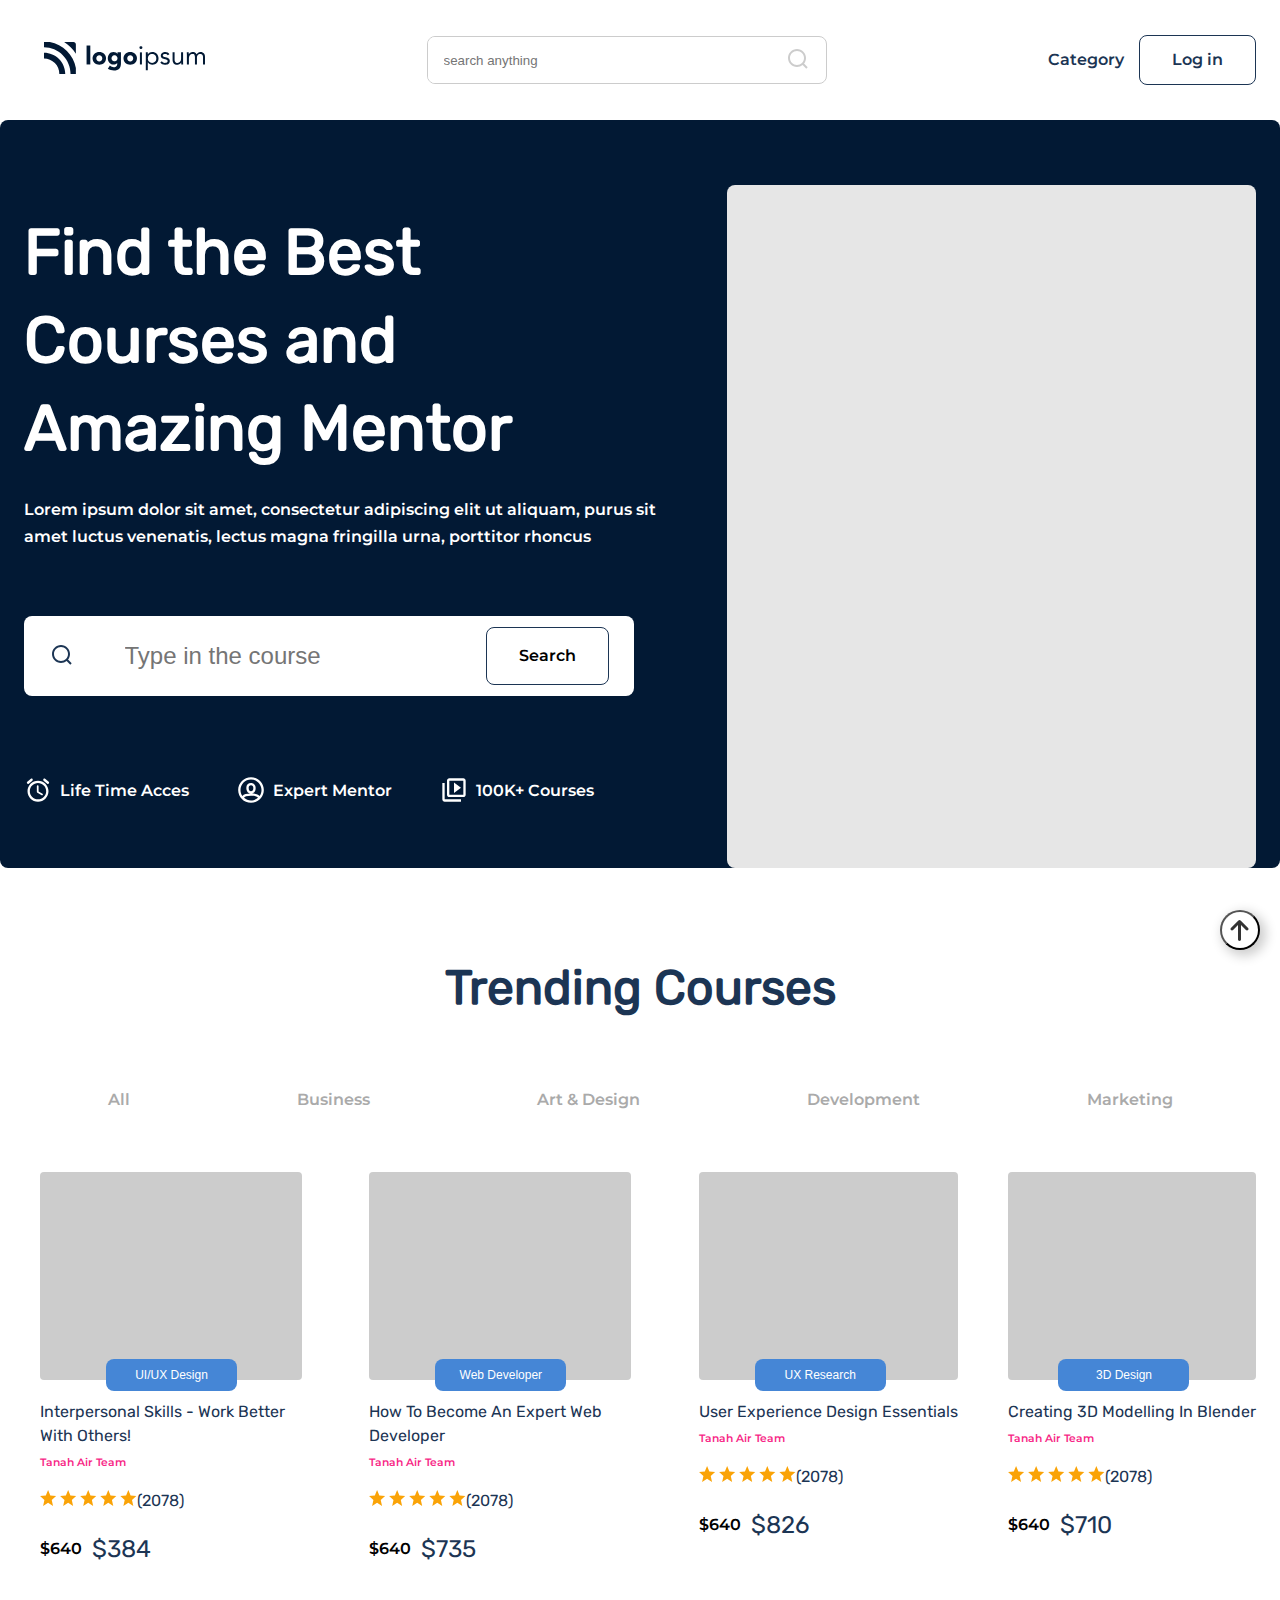
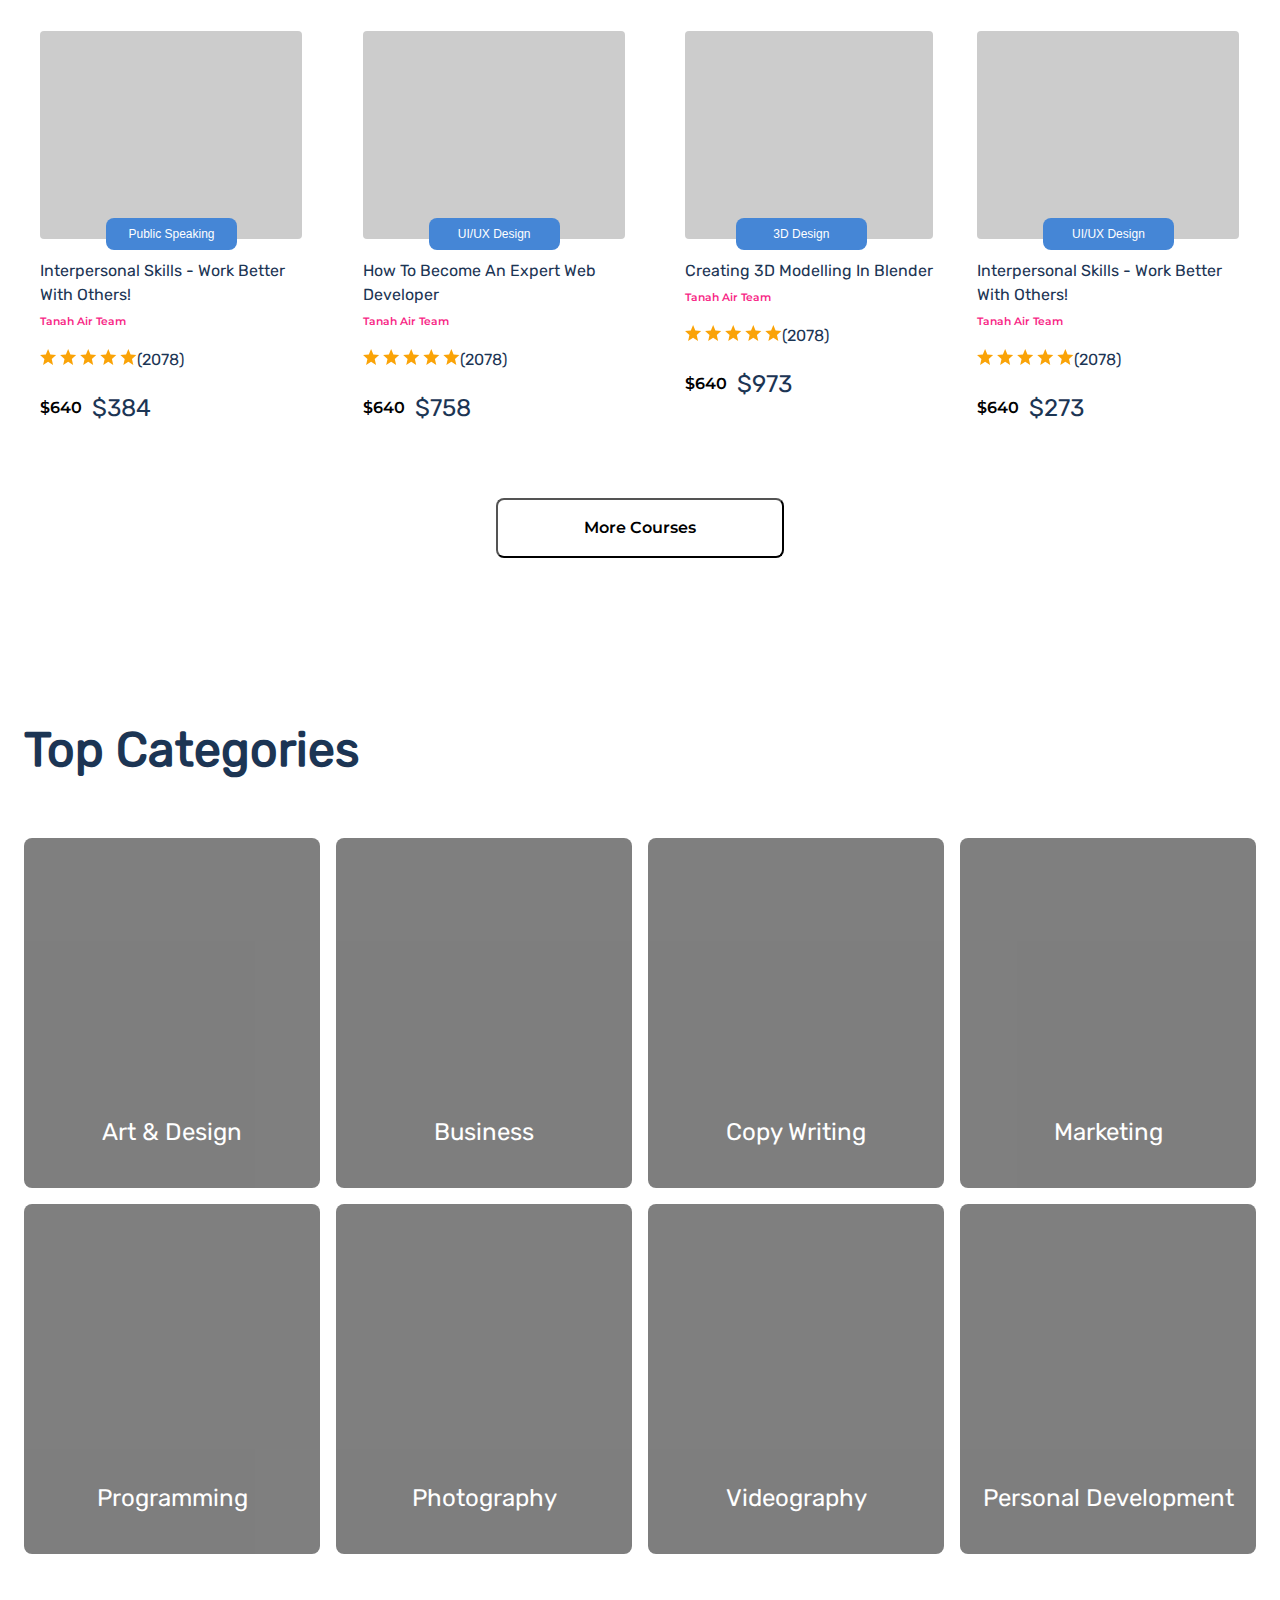
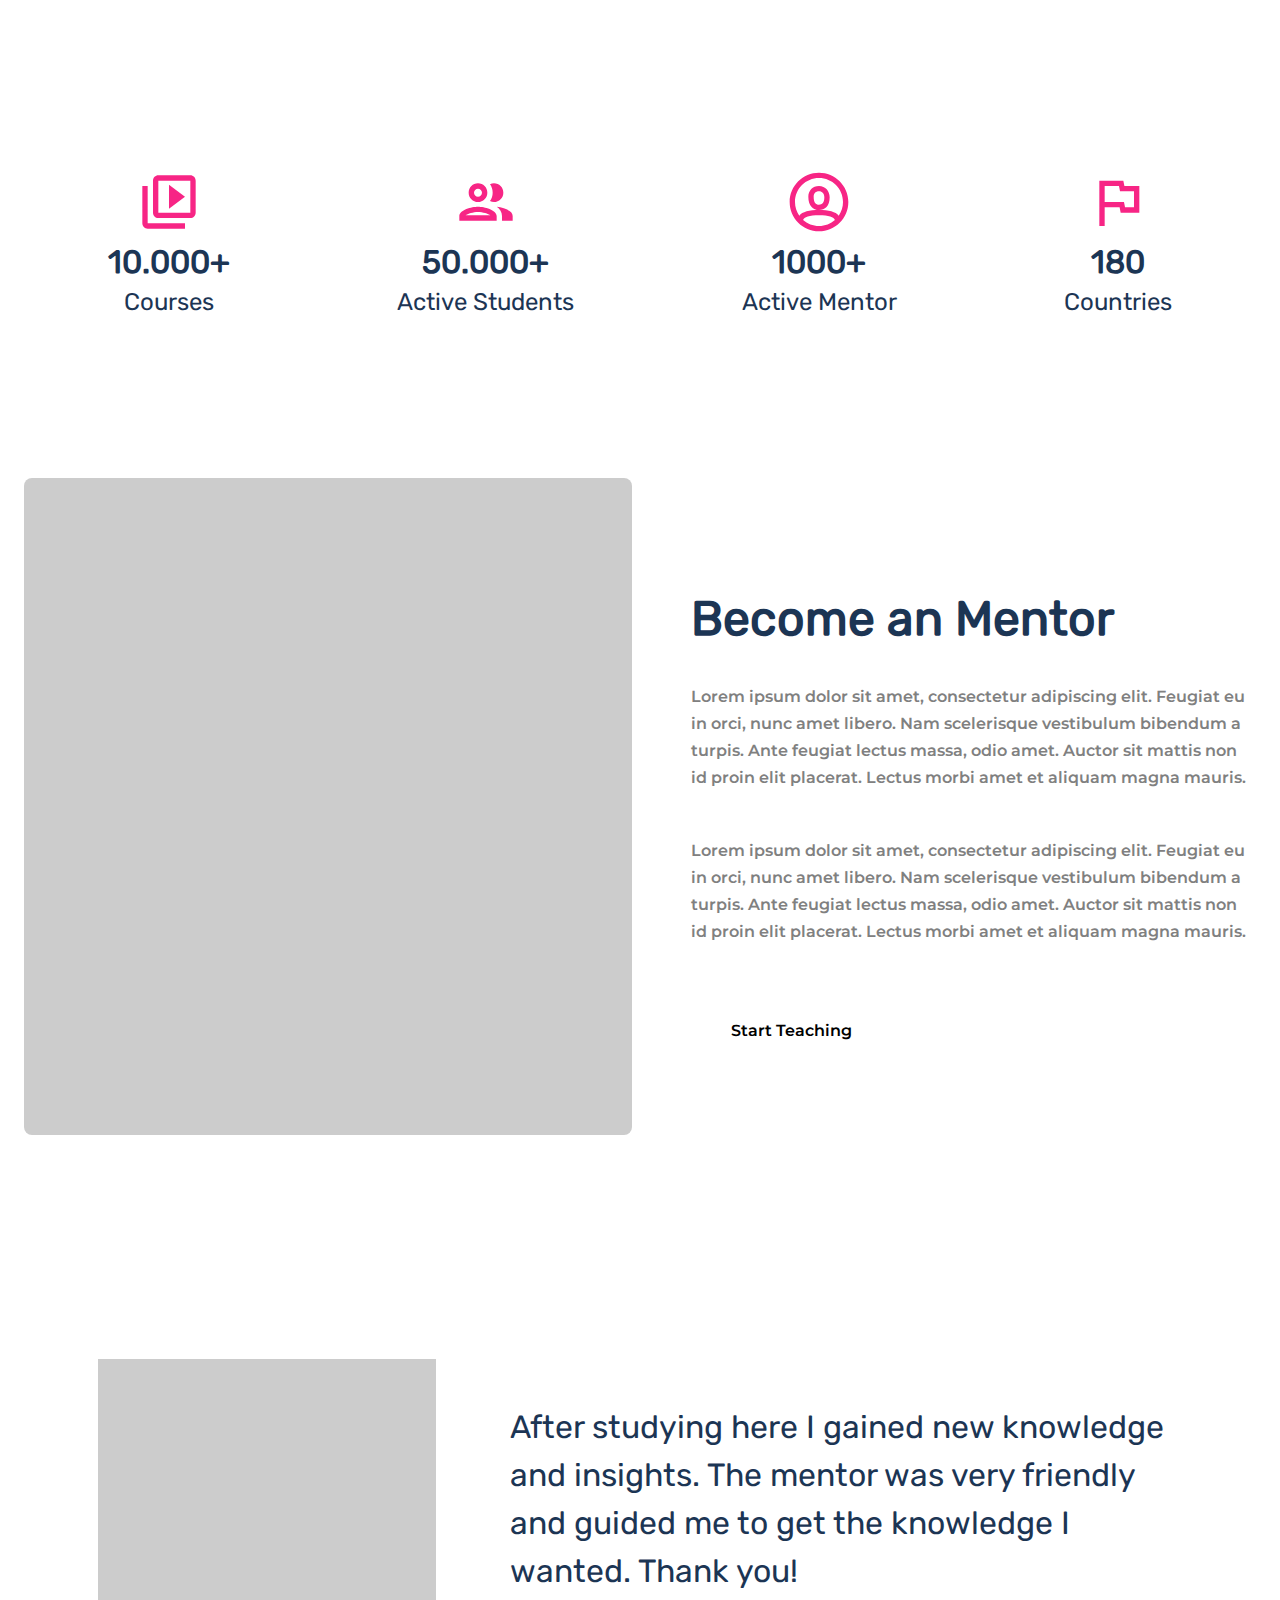
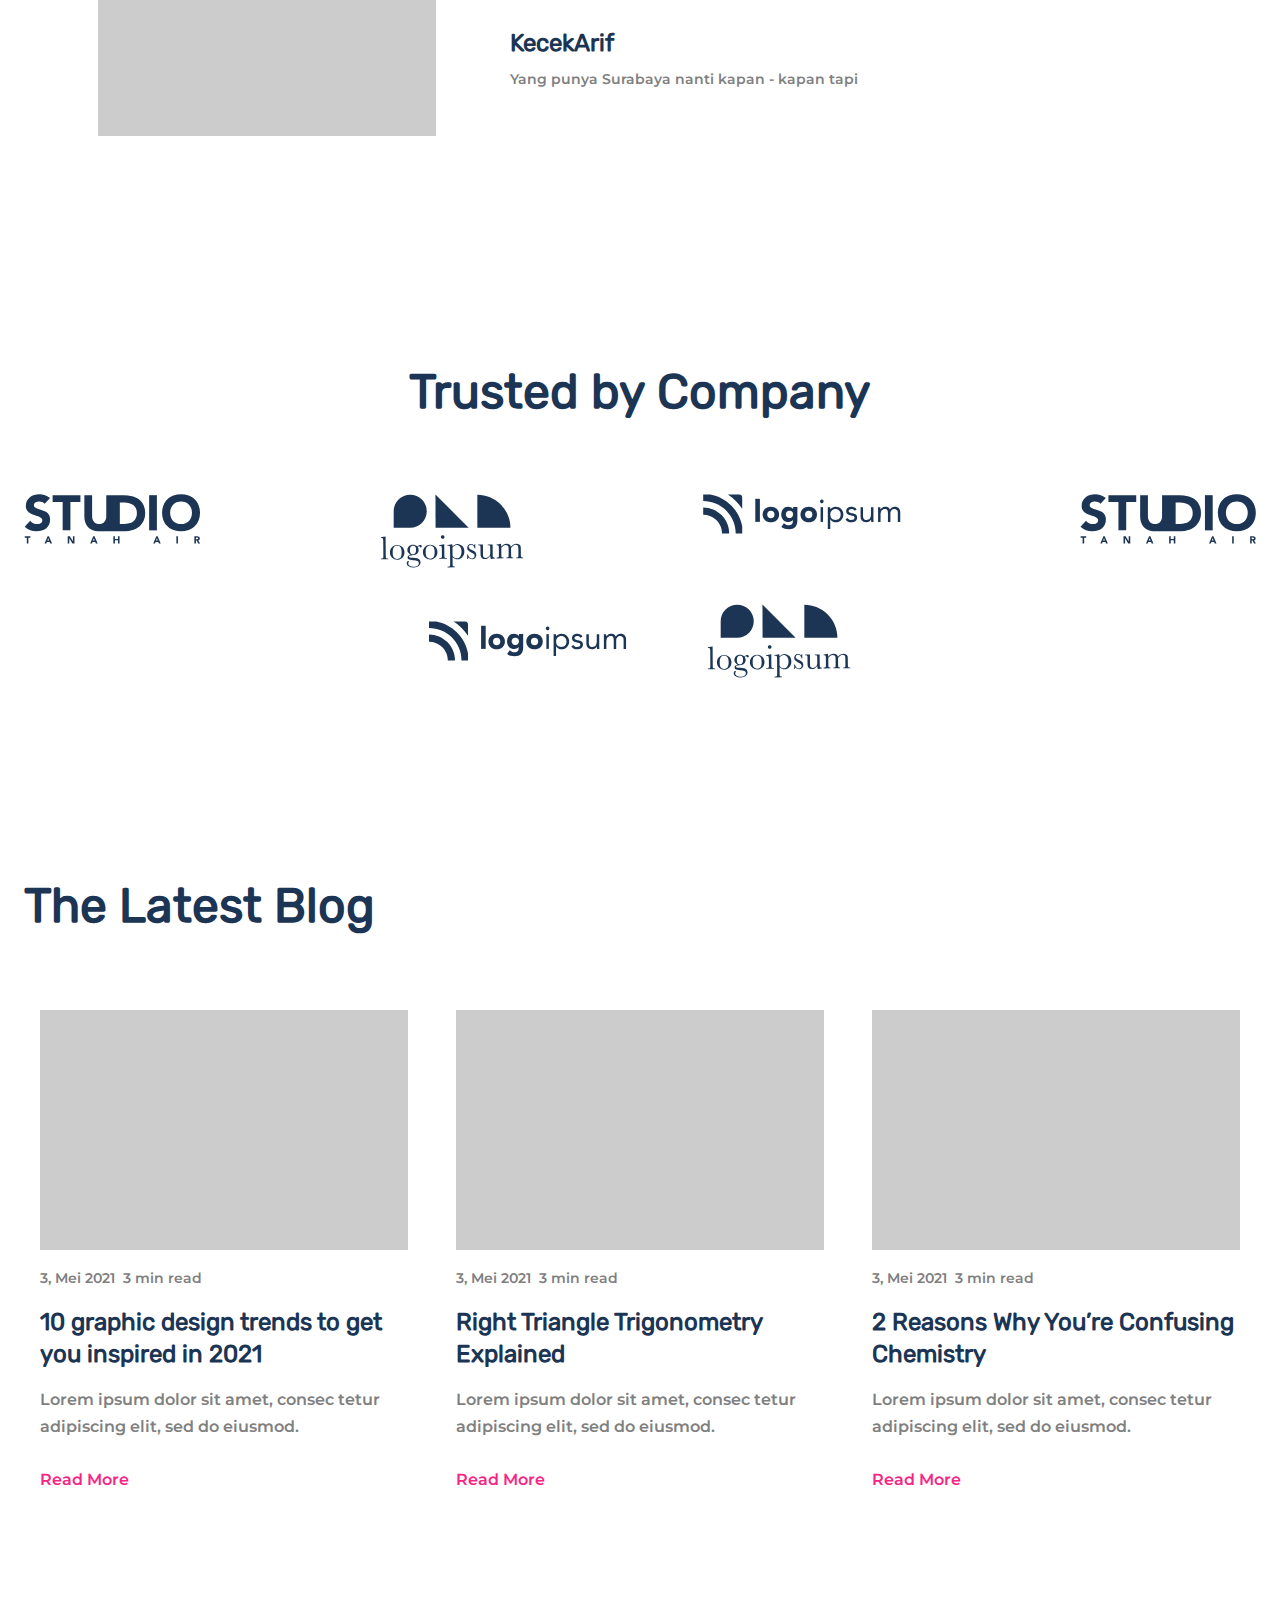
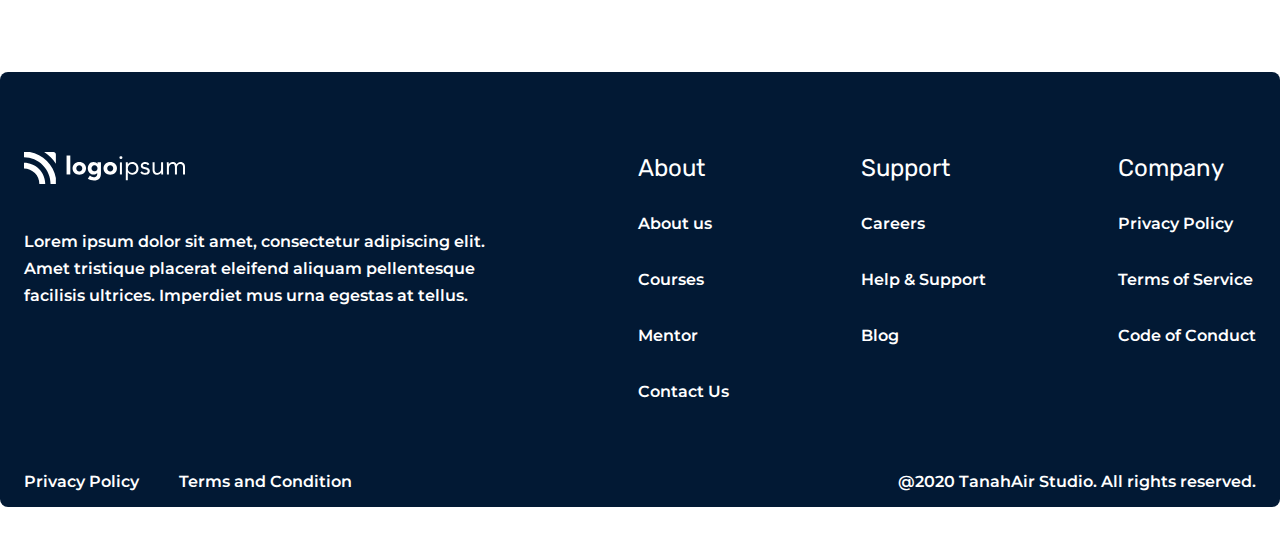
<file: Exam-master/index.html>
<!DOCTYPE html>
<html lang="en">
  <head>
    <meta charset="UTF-8" />
    <meta name="viewport" content="width=device-width, initial-scale=1.0" />
    <title>Exam</title>
    <link rel="stylesheet" href="./scss/style.css" />
    <link
      rel="stylesheet"
      href="https://cdnjs.cloudflare.com/ajax/libs/font-awesome/6.5.1/css/all.min.css"
    />
  </head>
  <body>
    <header>
      <div class="container">
        <nav class="nav">
          <div class="logo">
            <img src="./images/Logo1.svg" alt="logo" />
          </div>
          <form class="search_bar">
            <input type="text" placeholder="search anything" name="q" />
            <button type="submit">
              <img src="./images/Search.svg" alt="logo" />
            </button>
          </form>

          <div class="nav_items">
            <button class="remove">X</button>
            <div class="dropdown">
              <button class="dropbtn">Category</button>
              <div class="dropdown-content">
                <a href="./pages/courses.html">Courses</a>
                <a href="./pages/detail.html">Detail</a>
                <a href="./pages/blog.html">Blog</a>
                <a href="./pages/account.html">Account</a>
              </div>
              <div class="dropdown-content2">
                <a href="./pages/courses.html">Courses</a>
                <a href="./pages/detail.html">Detail</a>
                <a href="./pages/blog.html">Blog</a>
                <a href="./pages/account.html">Account</a>
              </div>
              <div class="for_btn">
                <button class="login">Log in</button>
                <!-- <button class="sign_up">Sign Up</button> -->
              </div>
            </div>
          </div>
          <button id="hamburger">
            <i class="fa-solid fa-bars"></i>
          </button>
        </nav>
      </div>
    </header>
    <main>
      <section class="hero">
        <div class="container">
          <div class="hero_content">
            <div class="hero_text">
              <h1>Find the Best Courses and Amazing Mentor</h1>
              <p>
                Lorem ipsum dolor sit amet, consectetur adipiscing elit ut
                aliquam, purus sit amet luctus venenatis, lectus magna fringilla
                urna, porttitor rhoncus
              </p>
              <form>
                <button type="submit_2">
                  <img src="./images/search_2.svg" alt="logo" />
                </button>
                <input type="text" placeholder="Type in the course " name="q" />
                <button class="search2">Search</button>
              </form>
              <div class="small_logos">
                <p>
                  <img src="./images/alarm.svg" alt="alarm" />Life Time Acces
                </p>
                <p><img src="./images/user.svg" alt="alarm" />Expert Mentor</p>
                <p>
                  <img src="./images/library.svg" alt="alarm" />100K+ Courses
                </p>
              </div>
            </div>
            <div class="hero_image"></div>
          </div>
        </div>
      </section>
      <section class="trending">
        <div class="container">
          <div class="trending_content">
            <p>Trending Courses</p>
            <div class="btn_trending">
              <button>All</button>
              <button>Business</button>
              <button>Art & Design</button>
              <button>Development</button>
              <button>Marketing</button>
            </div>
            <div class="trend_box">
              <div class="trend_cards">
                <div class="place_for-img">
                  <button>UI/UX Design</button>
                </div>

                <h3>Interpersonal skills - work better with others!</h3>
                <h6>Tanah Air Team</h6>
                <h3><img src="./images/Rating.svg" alt="stars" />(2078)</h3>
                <span>
                  <h4>$640</h4>
                  <h4 class="discont">$384</h4>
                </span>
              </div>
              <div class="trend_cards">
                <div class="place_for-img">
                  <button>Web Developer</button>
                </div>

                <h3>How to become an Expert Web Developer</h3>
                <h6>Tanah Air Team</h6>
                <h3><img src="./images/Rating.svg" alt="stars" />(2078)</h3>
                <span>
                  <h4>$640</h4>
                  <h4 class="discont">$735</h4>
                </span>
              </div>
              <div class="trend_cards">
                <div class="place_for-img">
                  <button>UX Research</button>
                </div>

                <h3>User Experience Design Essentials</h3>
                <h6>Tanah Air Team</h6>
                <h3><img src="./images/Rating.svg" alt="stars" />(2078)</h3>
                <span>
                  <h4>$640</h4>
                  <h4 class="discont">$826</h4>
                </span>
              </div>
              <div class="trend_cards">
                <div class="place_for-img">
                  <button>3D Design</button>
                </div>

                <h3>Creating 3D Modelling in Blender</h3>
                <h6>Tanah Air Team</h6>
                <h3><img src="./images/Rating.svg" alt="stars" />(2078)</h3>
                <span>
                  <h4>$640</h4>
                  <h4 class="discont">$710</h4>
                </span>
              </div>
            </div>
            <div class="trend_box">
              <div class="trend_cards">
                <div class="place_for-img">
                  <button>Public Speaking</button>
                </div>

                <h3>Interpersonal skills - work better with others!</h3>
                <h6>Tanah Air Team</h6>
                <h3><img src="./images/Rating.svg" alt="stars" />(2078)</h3>
                <span>
                  <h4>$640</h4>
                  <h4 class="discont">$384</h4>
                </span>
              </div>
              <div class="trend_cards">
                <div class="place_for-img">
                  <button>UI/UX Design</button>
                </div>

                <h3>How to become an Expert Web Developer</h3>
                <h6>Tanah Air Team</h6>
                <h3><img src="./images/Rating.svg" alt="stars" />(2078)</h3>
                <span>
                  <h4>$640</h4>
                  <h4 class="discont">$758</h4>
                </span>
              </div>
              <div class="trend_cards">
                <div class="place_for-img">
                  <button>3D Design</button>
                </div>

                <h3>Creating 3D Modelling in Blender</h3>
                <h6>Tanah Air Team</h6>
                <h3><img src="./images/Rating.svg" alt="stars" />(2078)</h3>
                <span>
                  <h4>$640</h4>
                  <h4 class="discont">$973</h4>
                </span>
              </div>
              <div class="trend_cards">
                <div class="place_for-img">
                  <button>UI/UX Design</button>
                </div>

                <h3>Interpersonal skills - work better with others!</h3>
                <h6>Tanah Air Team</h6>
                <h3><img src="./images/Rating.svg" alt="stars" />(2078)</h3>
                <span>
                  <h4>$640</h4>
                  <h4 class="discont">$273</h4>
                </span>
              </div>
            </div>
            <div class="more">
              <button>More Courses</button>
            </div>
          </div>
        </div>
      </section>
      <section class="categories">
        <div class="container">
          <h1>Top Categories</h1>
          <div class="categories_con">
            <div class="box_category">
              <h1>Art & Design</h1>
            </div>
            <div class="box_category">
              <h1>Business</h1>
            </div>
            <div class="box_category">
              <h1>Copy Writing</h1>
            </div>
            <div class="box_category">
              <h1>Marketing</h1>
            </div>
          </div>
          <div class="categories_con">
            <div class="box_category">
              <h1>Programming</h1>
            </div>
            <div class="box_category">
              <h1>Photography</h1>
            </div>
            <div class="box_category">
              <h1>Videography</h1>
            </div>
            <div class="box_category">
              <h1>Personal Development</h1>
            </div>
          </div>
          <div class="small_category-card">
            <div class="card_cat">
              <img src="./images/video_library.svg" alt="logo" />
              <h2>10.000+</h2>
              <p>Courses</p>
            </div>
            <div class="card_cat">
              <img src="./images/people.svg" alt="logo" />
              <h2>50.000+</h2>
              <p>Active Students</p>
            </div>
            <div class="card_cat">
              <img src="./images/Container.svg" alt="logo" />
              <h2>1000+</h2>
              <p>Active Mentor</p>
            </div>
            <div class="card_cat">
              <img src="./images/flag.svg" alt="logo" />
              <h2>180</h2>
              <p>Countries</p>
            </div>
          </div>
        </div>
      </section>
      <section class="mentor">
        <div class="container">
          <div class="mentor_content">
            <div class="mentor_image"></div>
            <div class="mentor_text">
              <h1>Become an Mentor</h1>
              <p>
                Lorem ipsum dolor sit amet, consectetur adipiscing elit. Feugiat
                eu in orci, nunc amet libero. Nam scelerisque vestibulum
                bibendum a turpis. Ante feugiat lectus massa, odio amet. Auctor
                sit mattis non id proin elit placerat. Lectus morbi amet et
                aliquam magna mauris.
              </p>
              <p>
                Lorem ipsum dolor sit amet, consectetur adipiscing elit. Feugiat
                eu in orci, nunc amet libero. Nam scelerisque vestibulum
                bibendum a turpis. Ante feugiat lectus massa, odio amet. Auctor
                sit mattis non id proin elit placerat. Lectus morbi amet et
                aliquam magna mauris.
              </p>
              <button class="mentor-btn">Start Teaching</button>
            </div>
          </div>
          <div class="insights">
            <div class="arif_img"></div>
            <div class="arif_text">
              <h2>
                After studying here I gained new knowledge and insights. The
                mentor was very friendly and guided me to get the knowledge I
                wanted. Thank you!
              </h2>
              <h1>KecekArif</h1>
              <h6>Yang punya Surabaya nanti kapan - kapan tapi</h6>
            </div>
          </div>
          <div class="trusted_logos">
            <h1>Trusted by Company</h1>
            <div class="company_logo">
              <p><img src="./images/company1.svg" alt="logo" /></p>
              <p><img src="./images/company2.svg" alt="logo" /></p>
              <p><img src="./images/company3.svg" alt="logo" /></p>
              <p><img src="./images/company4.svg" alt="logo" /></p>
            </div>
            <span>
              <p><img src="./images/company5.svg" alt="logo" /></p>
              <p><img src="./images/company6.svg" alt="logo" /></p
            ></span>
          </div>
        </div>
      </section>

      <section class="blog">
        <div class="container">
          <div class="blog_content">
            <div class="blog_header">
              <h1>The Latest Blog</h1>
            </div>
            <div class="blog_box">
              <div class="blog_card">
                <div class="image_place"></div>
                <span
                  ><p>3, Mei 2021</p>
                  <p>3 min read</p></span
                >
                <h2>10 graphic design trends to get you inspired in 2021</h2>
                <p>
                  Lorem ipsum dolor sit amet, consec tetur adipiscing elit, sed
                  do eiusmod.
                </p>
                <h4>Read More</h4>
              </div>
              <div class="blog_card">
                <div class="image_place"></div>
                <span
                  ><p>3, Mei 2021</p>
                  <p>3 min read</p></span
                >
                <h2>Right Triangle Trigonometry Explained</h2>
                <p>
                  Lorem ipsum dolor sit amet, consec tetur adipiscing elit, sed
                  do eiusmod.
                </p>
                <h4>Read More</h4>
              </div>
              <div class="blog_card">
                <div class="image_place"></div>
                <span
                  ><p>3, Mei 2021</p>
                  <p>3 min read</p></span
                >
                <h2>2 Reasons Why You’re Confusing Chemistry</h2>
                <p>
                  Lorem ipsum dolor sit amet, consec tetur adipiscing elit, sed
                  do eiusmod.
                </p>
                <h4>Read More</h4>
              </div>
            </div>
          </div>
        </div>
      </section>
    </main>
    <footer>
      <div class="container">
        <div class="footer_con">
          <div class="footer_logo">
            <img src="./images/Logo2.svg" alt="logo" />
            <p>
              Lorem ipsum dolor sit amet, consectetur adipiscing elit. Amet
              tristique placerat eleifend aliquam pellentesque facilisis
              ultrices. Imperdiet mus urna egestas at tellus.
            </p>
          </div>
          <div class="footer_text">
            <div class="about">
              <h2>About</h2>
              <h3>About us</h3>
              <h3>Courses</h3>
              <h3>Mentor</h3>
              <h3>Contact Us</h3>
            </div>
            <div class="about">
              <h2>Support</h2>
              <h3>Careers</h3>
              <h3>Help & Support</h3>
              <h3>Blog</h3>
            </div>
            <div class="about">
              <h2>Company</h2>
              <h3>Privacy Policy</h3>
              <h3>Terms of Service</h3>
              <h3>Code of Conduct</h3>
            </div>
          </div>
        </div>
        <div class="privacy">
          <div class="terms">
            <span>
              <p>Privacy Policy</p>
              <p>Terms and Condition</p>
            </span>
          </div>
          <div class="studio">
            <p>@2020 TanahAir Studio. All rights reserved.</p>
          </div>
        </div>
      </div>
      <button id="backtop">
        <i class="fa-solid fa-arrow-up"></i>
      </button>
    </footer>
    <script src="./main.js"></script>
  </body>
</html>
</file>
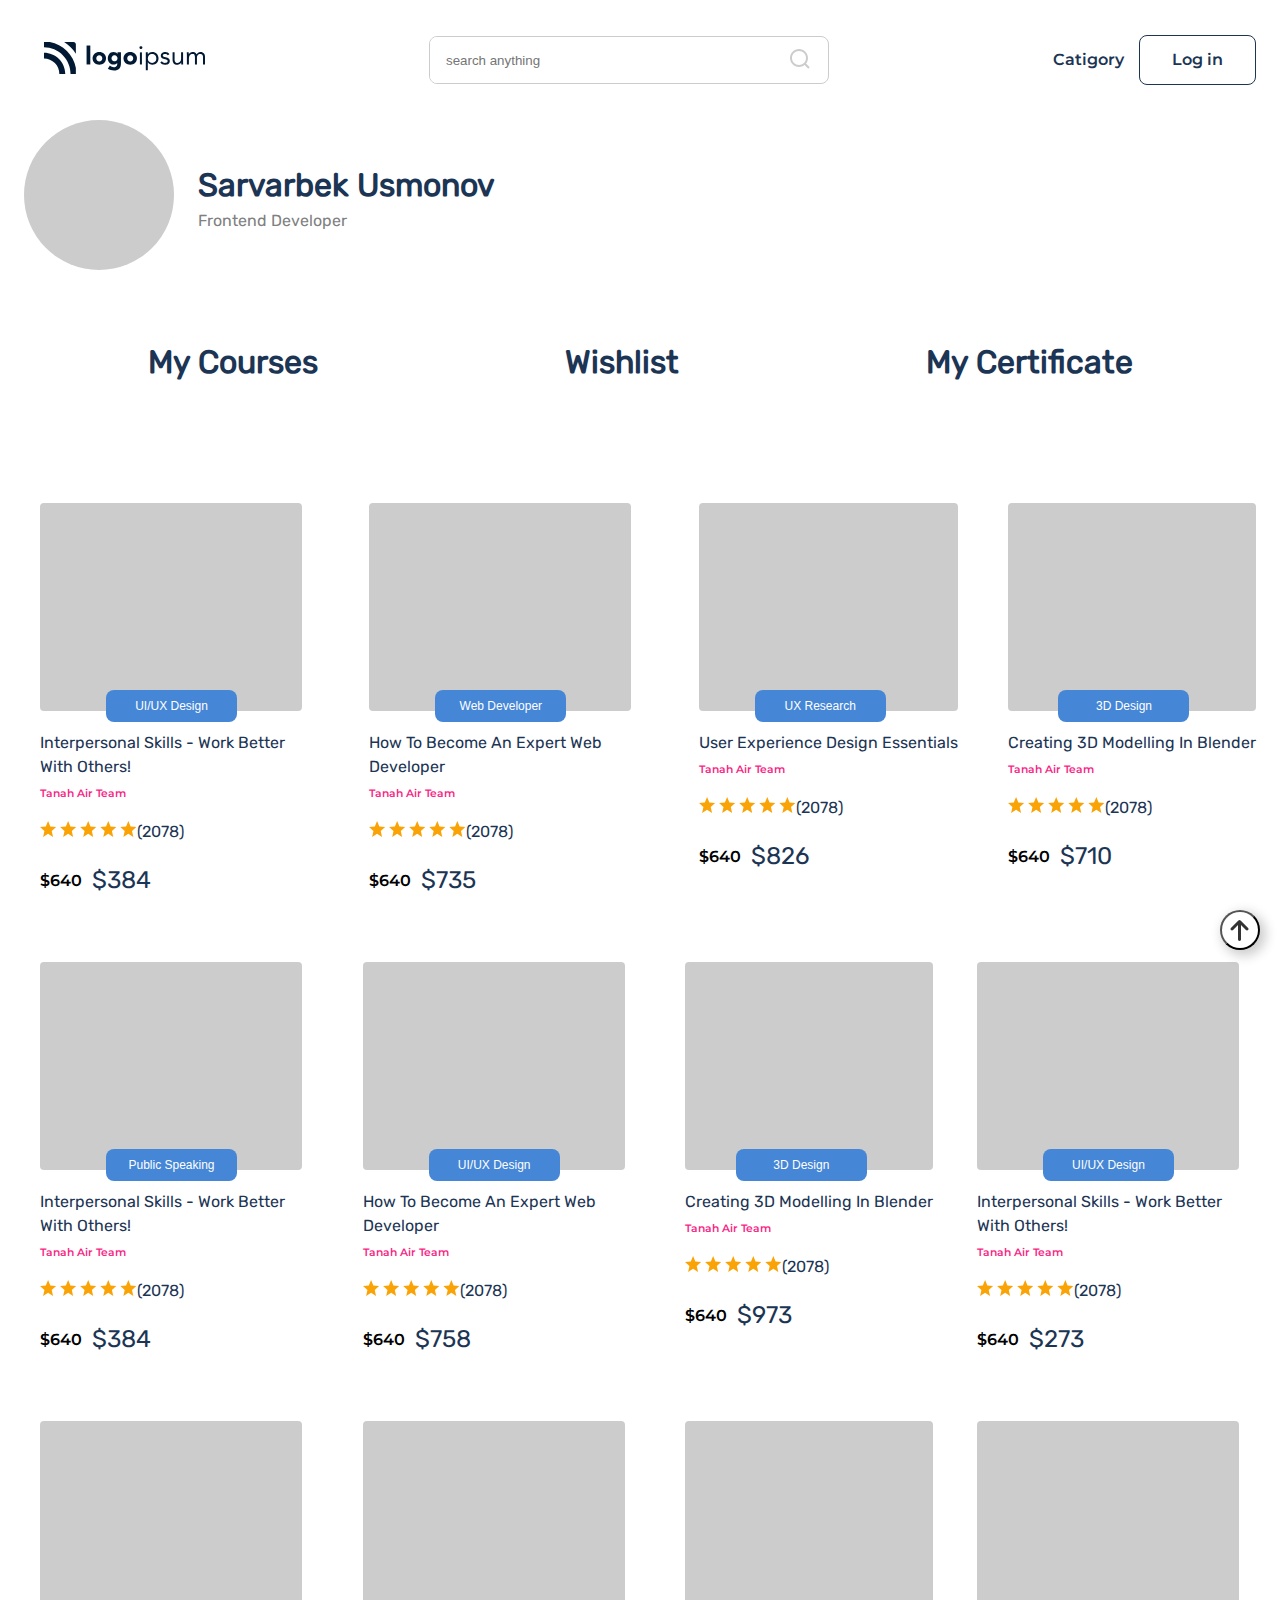
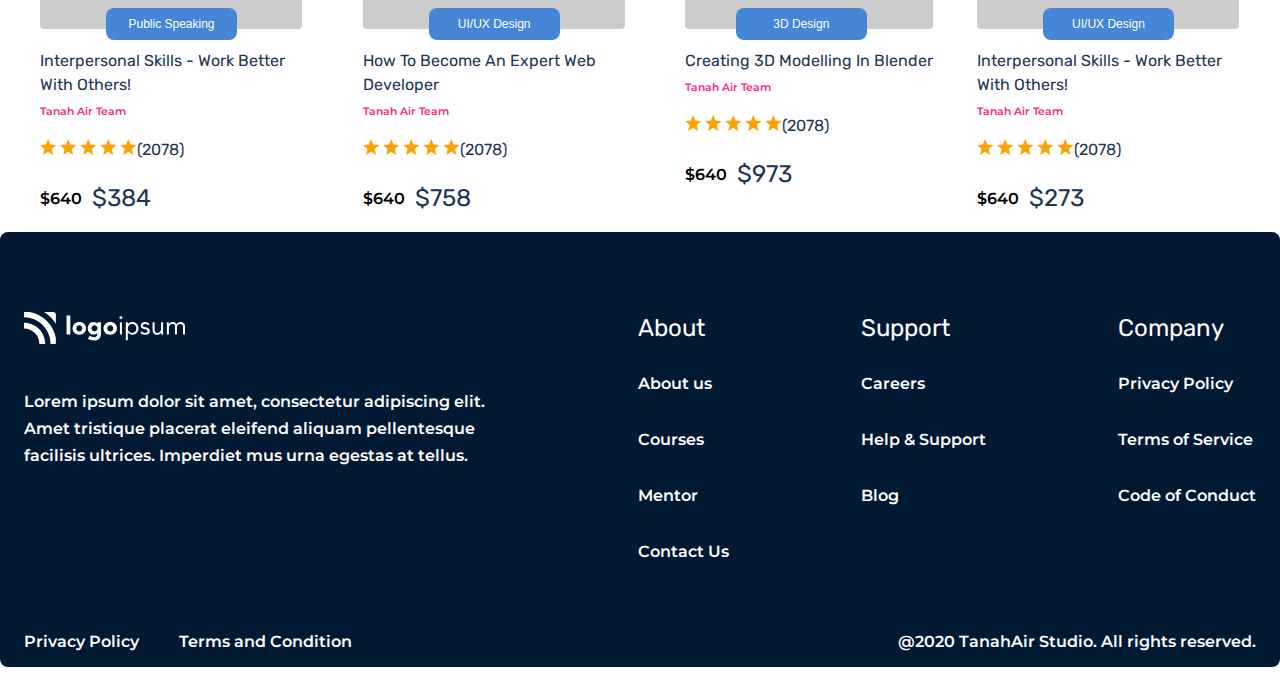
<file: Exam-master/pages/account.html>
<!DOCTYPE html>
<html lang="en">
  <head>
    <meta charset="UTF-8" />
    <meta name="viewport" content="width=device-width, initial-scale=1.0" />
    <title>Document</title>
    <link rel="stylesheet" href="../page/account.css" />
    <link rel="stylesheet" href="../scss/style.css" />
    <link
      rel="stylesheet"
      href="https://cdnjs.cloudflare.com/ajax/libs/font-awesome/6.5.1/css/all.min.css"
    />
  </head>
  <body>
    <header>
      <div class="container">
        <nav class="nav">
          <div class="logo">
            <img src="../images/Logo1.svg" alt="logo" />
          </div>
          <form class="search_bar">
            <input type="text" placeholder="search anything" name="q" />
            <button type="submit">
              <img src="../images/Search.svg" alt="logo" />
            </button>
          </form>

          <div class="nav_items">
            <button class="remove">X</button>
            <div class="dropdown">
              <button class="dropbtn">
                <a href="../index.html"><a href="../index.html">Catigory</a></a>
              </button>
              <div class="dropdown-content">
                <a href="../pages/courses.html">Courses</a>
                <a href="../pages/detail.html">Detail</a>
                <a href="../pages/blog.html">Blog</a>
                <a href="../pages/account.html">Account</a>
              </div>
              <div class="dropdown-content2">
                <a href="../pages/courses.html">Courses</a>
                <a href="../pages/detail.html">Detail</a>
                <a href="../pages/blog.html">Blog</a>
                <a href="../pages/account.html">Account</a>
              </div>
              <div class="for_btn">
                <button class="login">Log in</button>
                <!-- <button class="sign_up">Sign Up</button> -->
              </div>
            </div>
          </div>
          <button id="hamburger">
            <i class="fa-solid fa-bars"></i>
          </button>
        </nav>
      </div>
    </header>
    <main>
      <section>
        <div class="container">
          <div class="romad">
            <div class="romad-tittles">
              <div class="tittle-card">
                <img src="../images/eclips.svg" alt="Photo" />
              </div>
              <div class="tittle-card">
                <h1>Sarvarbek Usmonov</h1>
                <p>Frontend Developer</p>
              </div>
            </div>
            <div class="tittle-next">
              <div class="next-content">
                <h2>My Courses</h2>
              </div>
              <div class="next-content">
                <h2>Wishlist</h2>
              </div>
              <div class="next-content">
                <h2>My Certificate</h2>
              </div>
            </div>
          </div>
        </div>
      </section>
      <section>
        <div class="container">
          <div class="hero_account">
            <div class="trend_box">
              <div class="trend_cards">
                <div class="place_for-img">
                  <button>UI/UX Design</button>
                </div>

                <h3>Interpersonal skills - work better with others!</h3>
                <h6>Tanah Air Team</h6>
                <h3><img src="../images/Rating.svg" alt="stars" />(2078)</h3>
                <span>
                  <h4>$640</h4>
                  <h4 class="discont">$384</h4>
                </span>
              </div>
              <div class="trend_cards">
                <div class="place_for-img">
                  <button>Web Developer</button>
                </div>

                <h3>How to become an Expert Web Developer</h3>
                <h6>Tanah Air Team</h6>
                <h3><img src="../images/Rating.svg" alt="stars" />(2078)</h3>
                <span>
                  <h4>$640</h4>
                  <h4 class="discont">$735</h4>
                </span>
              </div>
              <div class="trend_cards">
                <div class="place_for-img">
                  <button>UX Research</button>
                </div>

                <h3>User Experience Design Essentials</h3>
                <h6>Tanah Air Team</h6>
                <h3><img src="../images/Rating.svg" alt="stars" />(2078)</h3>
                <span>
                  <h4>$640</h4>
                  <h4 class="discont">$826</h4>
                </span>
              </div>
              <div class="trend_cards">
                <div class="place_for-img">
                  <button>3D Design</button>
                </div>

                <h3>Creating 3D Modelling in Blender</h3>
                <h6>Tanah Air Team</h6>
                <h3><img src="../images/Rating.svg" alt="stars" />(2078)</h3>
                <span>
                  <h4>$640</h4>
                  <h4 class="discont">$710</h4>
                </span>
              </div>
            </div>
            <div class="trend_box">
              <div class="trend_cards">
                <div class="place_for-img">
                  <button>Public Speaking</button>
                </div>

                <h3>Interpersonal skills - work better with others!</h3>
                <h6>Tanah Air Team</h6>
                <h3><img src="../images/Rating.svg" alt="stars" />(2078)</h3>
                <span>
                  <h4>$640</h4>
                  <h4 class="discont">$384</h4>
                </span>
              </div>
              <div class="trend_cards">
                <div class="place_for-img">
                  <button>UI/UX Design</button>
                </div>

                <h3>How to become an Expert Web Developer</h3>
                <h6>Tanah Air Team</h6>
                <h3><img src="../images/Rating.svg" alt="stars" />(2078)</h3>
                <span>
                  <h4>$640</h4>
                  <h4 class="discont">$758</h4>
                </span>
              </div>
              <div class="trend_cards">
                <div class="place_for-img">
                  <button>3D Design</button>
                </div>

                <h3>Creating 3D Modelling in Blender</h3>
                <h6>Tanah Air Team</h6>
                <h3><img src="../images/Rating.svg" alt="stars" />(2078)</h3>
                <span>
                  <h4>$640</h4>
                  <h4 class="discont">$973</h4>
                </span>
              </div>
              <div class="trend_cards">
                <div class="place_for-img">
                  <button>UI/UX Design</button>
                </div>

                <h3>Interpersonal skills - work better with others!</h3>
                <h6>Tanah Air Team</h6>
                <h3><img src="../images/Rating.svg" alt="stars" />(2078)</h3>
                <span>
                  <h4>$640</h4>
                  <h4 class="discont">$273</h4>
                </span>
              </div>
            </div>
            <div class="trend_box">
              <div class="trend_cards">
                <div class="place_for-img">
                  <button>Public Speaking</button>
                </div>

                <h3>Interpersonal skills - work better with others!</h3>
                <h6>Tanah Air Team</h6>
                <h3><img src="../images/Rating.svg" alt="stars" />(2078)</h3>
                <span>
                  <h4>$640</h4>
                  <h4 class="discont">$384</h4>
                </span>
              </div>
              <div class="trend_cards">
                <div class="place_for-img">
                  <button>UI/UX Design</button>
                </div>

                <h3>How to become an Expert Web Developer</h3>
                <h6>Tanah Air Team</h6>
                <h3><img src="../images/Rating.svg" alt="stars" />(2078)</h3>
                <span>
                  <h4>$640</h4>
                  <h4 class="discont">$758</h4>
                </span>
              </div>
              <div class="trend_cards">
                <div class="place_for-img">
                  <button>3D Design</button>
                </div>

                <h3>Creating 3D Modelling in Blender</h3>
                <h6>Tanah Air Team</h6>
                <h3><img src="../images/Rating.svg" alt="stars" />(2078)</h3>
                <span>
                  <h4>$640</h4>
                  <h4 class="discont">$973</h4>
                </span>
              </div>
              <div class="trend_cards">
                <div class="place_for-img">
                  <button>UI/UX Design</button>
                </div>

                <h3>Interpersonal skills - work better with others!</h3>
                <h6>Tanah Air Team</h6>
                <h3><img src="../images/Rating.svg" alt="stars" />(2078)</h3>
                <span>
                  <h4>$640</h4>
                  <h4 class="discont">$273</h4>
                </span>
              </div>
            </div>
          </div>
        </div>
      </section>
    </main>
    <footer>
      <div class="container">
        <div class="footer_con">
          <div class="footer_logo">
            <img src="../images/Logo2.svg" alt="logo" />
            <p>
              Lorem ipsum dolor sit amet, consectetur adipiscing elit. Amet
              tristique placerat eleifend aliquam pellentesque facilisis
              ultrices. Imperdiet mus urna egestas at tellus.
            </p>
          </div>
          <div class="footer_text">
            <div class="about">
              <h2>About</h2>
              <h3>About us</h3>
              <h3>Courses</h3>
              <h3>Mentor</h3>
              <h3>Contact Us</h3>
            </div>
            <div class="about">
              <h2>Support</h2>
              <h3>Careers</h3>
              <h3>Help & Support</h3>
              <h3>Blog</h3>
            </div>
            <div class="about">
              <h2>Company</h2>
              <h3>Privacy Policy</h3>
              <h3>Terms of Service</h3>
              <h3>Code of Conduct</h3>
            </div>
          </div>
        </div>
        <div class="privacy">
          <div class="terms">
            <span>
              <p>Privacy Policy</p>
              <p>Terms and Condition</p>
            </span>
          </div>
          <div class="studio">
            <p>@2020 TanahAir Studio. All rights reserved.</p>
          </div>
        </div>
      </div>
      <button id="backtop">
        <i class="fa-solid fa-arrow-up"></i>
      </button>
    </footer>
    <script src="../main.js"></script>
  </body>
</html>
</file>
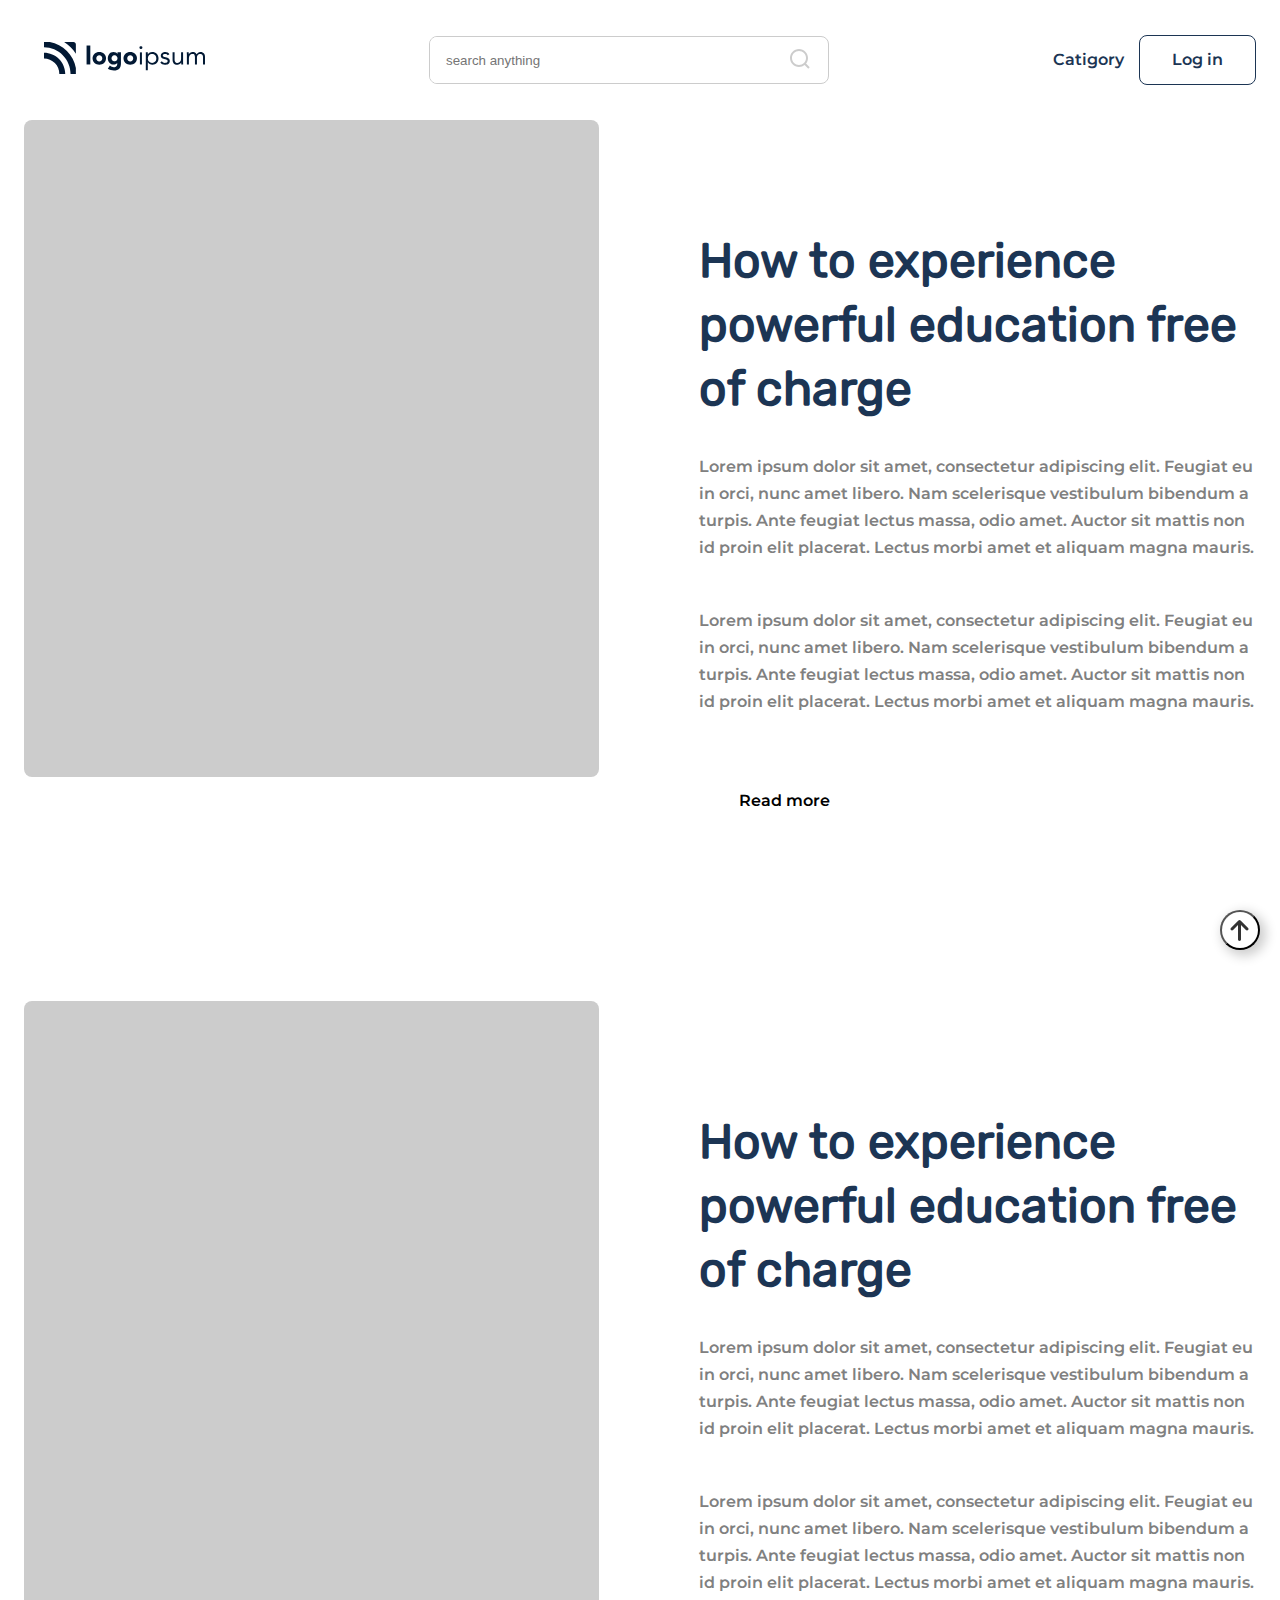
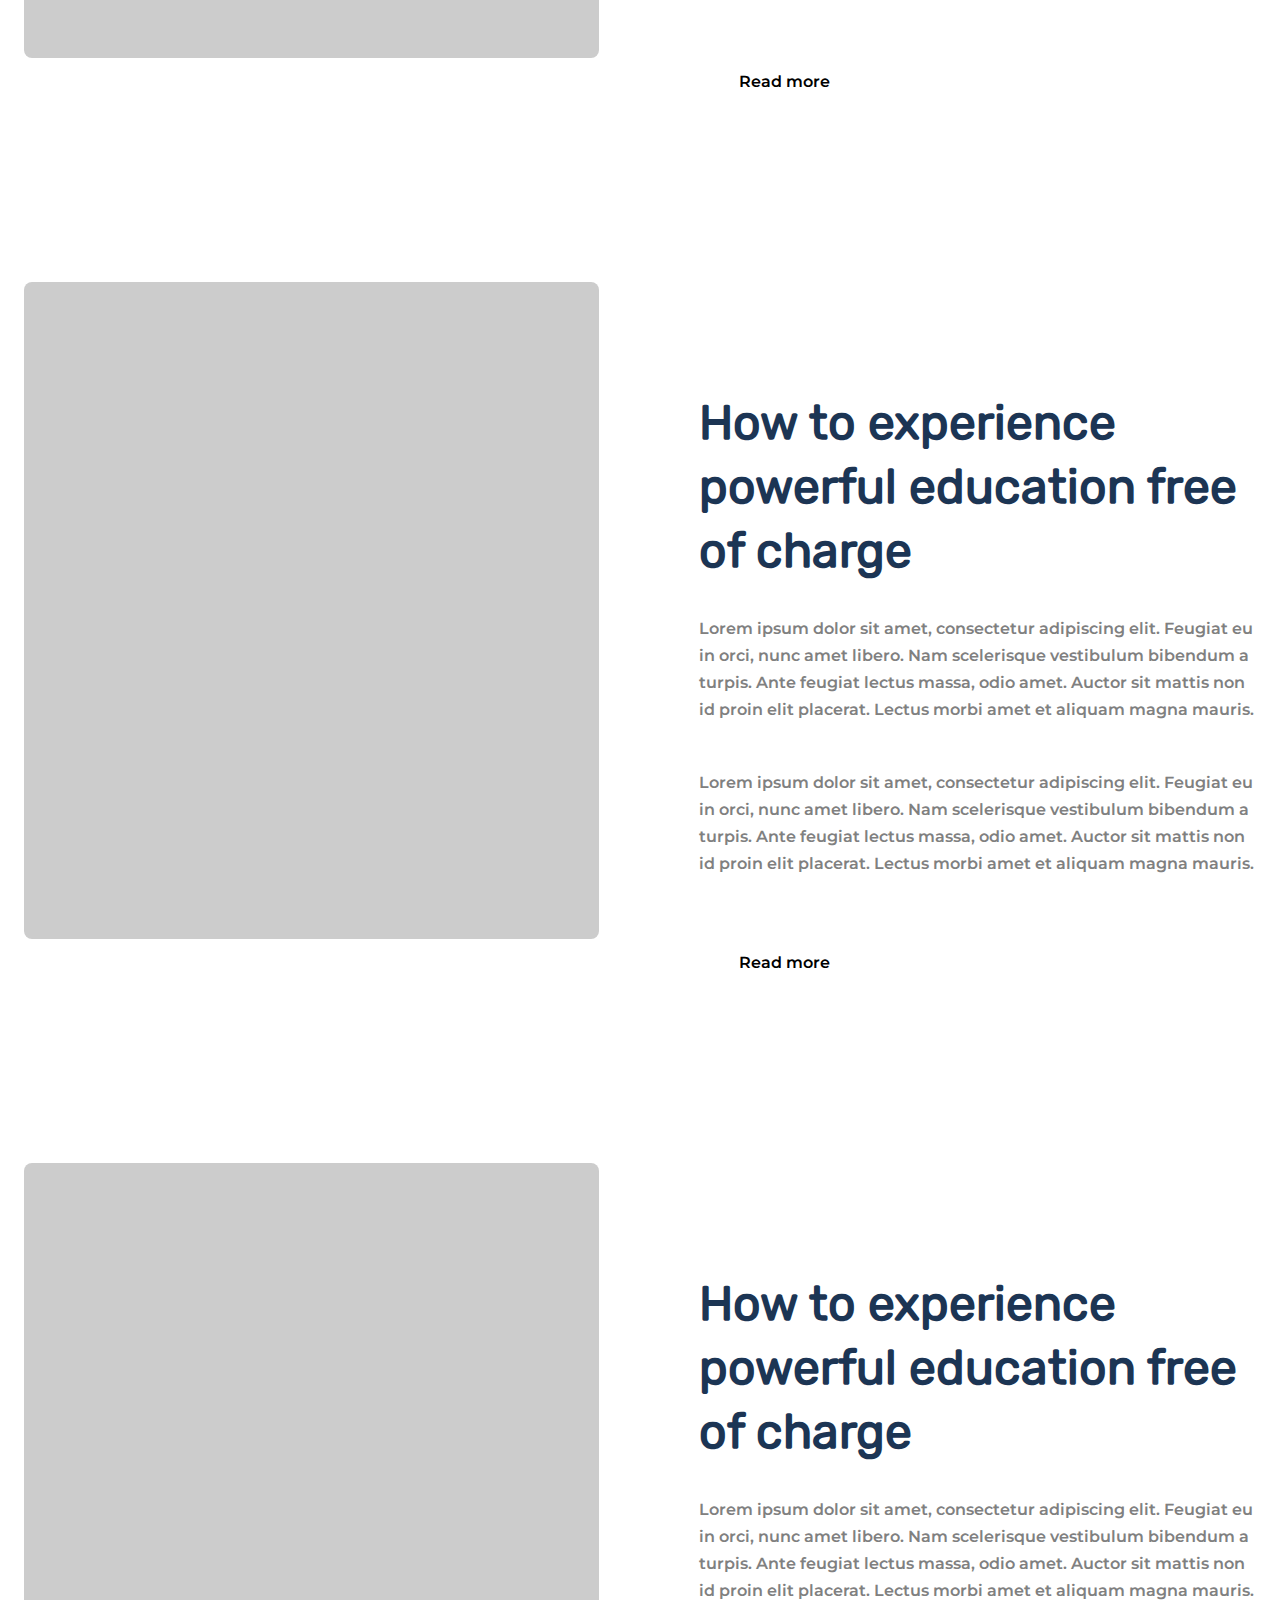
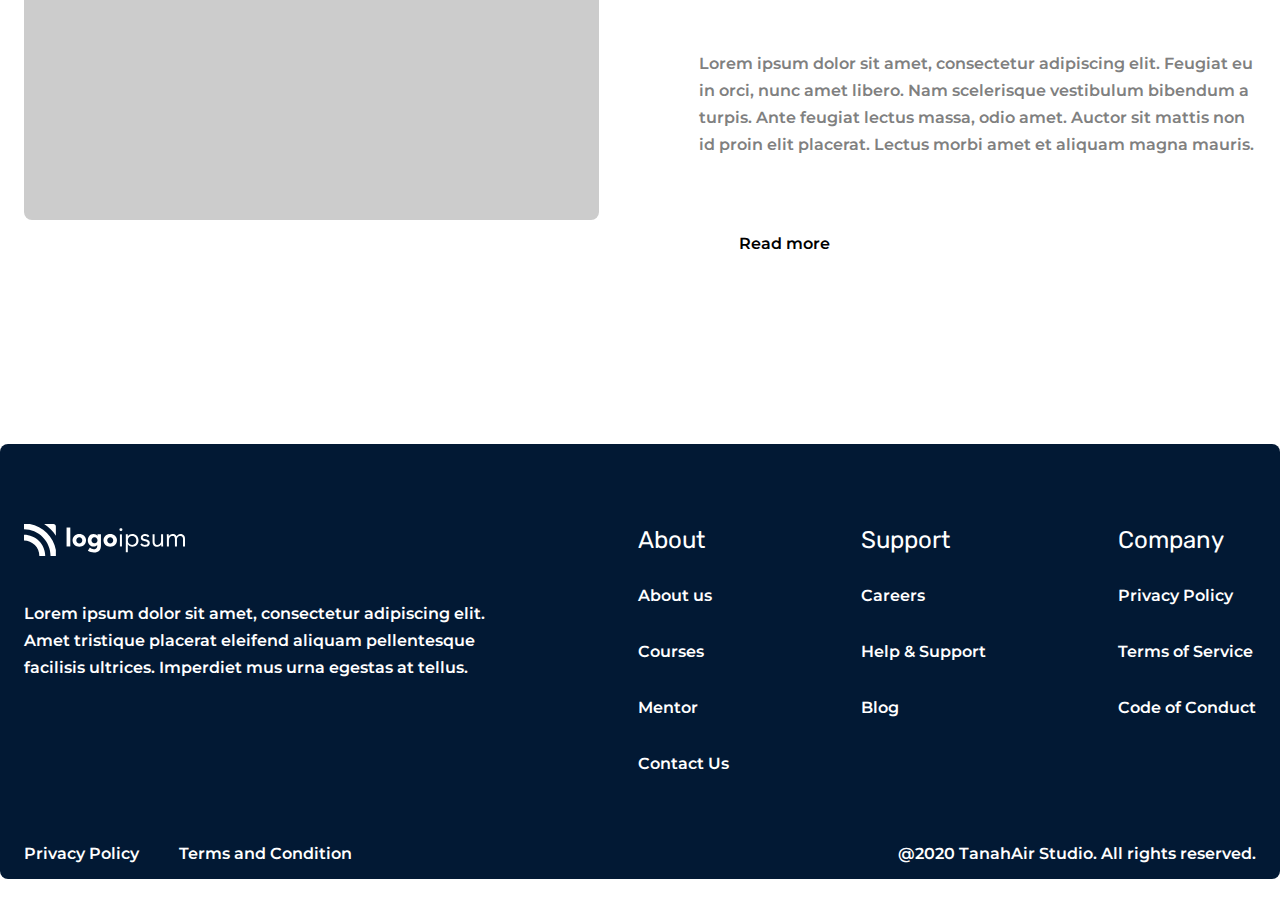
<file: Exam-master/pages/blog.html>
<!DOCTYPE html>
<html lang="en">
  <head>
    <meta charset="UTF-8" />
    <meta name="viewport" content="width=device-width, initial-scale=1.0" />
    <title>Exam</title>
    <link rel="stylesheet" href="../page/blog.css" />
    <link rel="stylesheet" href="../scss/style.css" />
    <link
      rel="stylesheet"
      href="https://cdnjs.cloudflare.com/ajax/libs/font-awesome/6.5.1/css/all.min.css"
    />
  </head>
  <body>
    <header>
      <div class="container">
        <nav class="nav">
          <div class="logo">
            <img src="../images/Logo1.svg" alt="logo" />
          </div>
          <form class="search_bar">
            <input type="text" placeholder="search anything" name="q" />
            <button type="submit">
              <img src="../images/Search.svg" alt="logo" />
            </button>
          </form>

          <div class="nav_items">
            <button class="remove">X</button>
            <div class="dropdown">
              <button class="dropbtn">
                <a href="../index.html"> Catigory </a>
              </button>
              <div class="dropdown-content">
                <a href="../pages/courses.html">Courses</a>
                <a href="../pages/detail.html">Detail</a>
                <a href="../pages/blog.html">Blog</a>
                <a href="../pages/account.html">Account</a>
              </div>
              <div class="dropdown-content2">
                <a href="../pages/courses.html">Courses</a>
                <a href="../pages/detail.html">Detail</a>
                <a href="../blog.html">Blog</a>
                <a href="../account.html">Account</a>
              </div>
              <div class="for_btn">
                <button class="login">Log in</button>
                <!-- <button class="sign_up">Sign Up</button> -->
              </div>
            </div>
          </div>
          <button id="hamburger">
            <i class="fa-solid fa-bars"></i>
          </button>
        </nav>
      </div>
    </header>
    <main>
      <section class="mentor">
        <div class="container">
          <div class="mentor_content">
            <div class="mentor_image"></div>
            <div class="mentor_text">
              <h1>How to experience powerful education free of charge</h1>
              <p>
                Lorem ipsum dolor sit amet, consectetur adipiscing elit. Feugiat
                eu in orci, nunc amet libero. Nam scelerisque vestibulum
                bibendum a turpis. Ante feugiat lectus massa, odio amet. Auctor
                sit mattis non id proin elit placerat. Lectus morbi amet et
                aliquam magna mauris.
              </p>
              <p>
                Lorem ipsum dolor sit amet, consectetur adipiscing elit. Feugiat
                eu in orci, nunc amet libero. Nam scelerisque vestibulum
                bibendum a turpis. Ante feugiat lectus massa, odio amet. Auctor
                sit mattis non id proin elit placerat. Lectus morbi amet et
                aliquam magna mauris.
              </p>
              <button class="mentor-btn">Read more</button>
            </div>
          </div>
        </div>
      </section>
      <section class="mentor">
        <div class="container">
          <div class="mentor_content">
            <div class="mentor_image"></div>
            <div class="mentor_text">
              <h1>How to experience powerful education free of charge</h1>
              <p>
                Lorem ipsum dolor sit amet, consectetur adipiscing elit. Feugiat
                eu in orci, nunc amet libero. Nam scelerisque vestibulum
                bibendum a turpis. Ante feugiat lectus massa, odio amet. Auctor
                sit mattis non id proin elit placerat. Lectus morbi amet et
                aliquam magna mauris.
              </p>
              <p>
                Lorem ipsum dolor sit amet, consectetur adipiscing elit. Feugiat
                eu in orci, nunc amet libero. Nam scelerisque vestibulum
                bibendum a turpis. Ante feugiat lectus massa, odio amet. Auctor
                sit mattis non id proin elit placerat. Lectus morbi amet et
                aliquam magna mauris.
              </p>
              <button class="mentor-btn">Read more</button>
            </div>
          </div>
        </div>
      </section>
      <section class="mentor">
        <div class="container">
          <div class="mentor_content">
            <div class="mentor_image"></div>
            <div class="mentor_text">
              <h1>How to experience powerful education free of charge</h1>
              <p>
                Lorem ipsum dolor sit amet, consectetur adipiscing elit. Feugiat
                eu in orci, nunc amet libero. Nam scelerisque vestibulum
                bibendum a turpis. Ante feugiat lectus massa, odio amet. Auctor
                sit mattis non id proin elit placerat. Lectus morbi amet et
                aliquam magna mauris.
              </p>
              <p>
                Lorem ipsum dolor sit amet, consectetur adipiscing elit. Feugiat
                eu in orci, nunc amet libero. Nam scelerisque vestibulum
                bibendum a turpis. Ante feugiat lectus massa, odio amet. Auctor
                sit mattis non id proin elit placerat. Lectus morbi amet et
                aliquam magna mauris.
              </p>
              <button class="mentor-btn">Read more</button>
            </div>
          </div>
        </div>
      </section>
      <section class="mentor">
        <div class="container">
          <div class="mentor_content">
            <div class="mentor_image"></div>
            <div class="mentor_text">
              <h1>How to experience powerful education free of charge</h1>
              <p>
                Lorem ipsum dolor sit amet, consectetur adipiscing elit. Feugiat
                eu in orci, nunc amet libero. Nam scelerisque vestibulum
                bibendum a turpis. Ante feugiat lectus massa, odio amet. Auctor
                sit mattis non id proin elit placerat. Lectus morbi amet et
                aliquam magna mauris.
              </p>
              <p>
                Lorem ipsum dolor sit amet, consectetur adipiscing elit. Feugiat
                eu in orci, nunc amet libero. Nam scelerisque vestibulum
                bibendum a turpis. Ante feugiat lectus massa, odio amet. Auctor
                sit mattis non id proin elit placerat. Lectus morbi amet et
                aliquam magna mauris.
              </p>
              <button class="mentor-btn">Read more</button>
            </div>
          </div>
        </div>
      </section>
    </main>
    <footer>
      <div class="container">
        <div class="footer_con">
          <div class="footer_logo">
            <img src="../images/Logo2.svg" alt="logo" />
            <p>
              Lorem ipsum dolor sit amet, consectetur adipiscing elit. Amet
              tristique placerat eleifend aliquam pellentesque facilisis
              ultrices. Imperdiet mus urna egestas at tellus.
            </p>
          </div>
          <div class="footer_text">
            <div class="about">
              <h2>About</h2>
              <h3>About us</h3>
              <h3>Courses</h3>
              <h3>Mentor</h3>
              <h3>Contact Us</h3>
            </div>
            <div class="about">
              <h2>Support</h2>
              <h3>Careers</h3>
              <h3>Help & Support</h3>
              <h3>Blog</h3>
            </div>
            <div class="about">
              <h2>Company</h2>
              <h3>Privacy Policy</h3>
              <h3>Terms of Service</h3>
              <h3>Code of Conduct</h3>
            </div>
          </div>
        </div>
        <div class="privacy">
          <div class="terms">
            <span>
              <p>Privacy Policy</p>
              <p>Terms and Condition</p>
            </span>
          </div>
          <div class="studio">
            <p>@2020 TanahAir Studio. All rights reserved.</p>
          </div>
        </div>
      </div>
      <button id="backtop">
        <i class="fa-solid fa-arrow-up"></i>
      </button>
    </footer>
    <script src="../main.js"></script>
  </body>
</html>
</file>
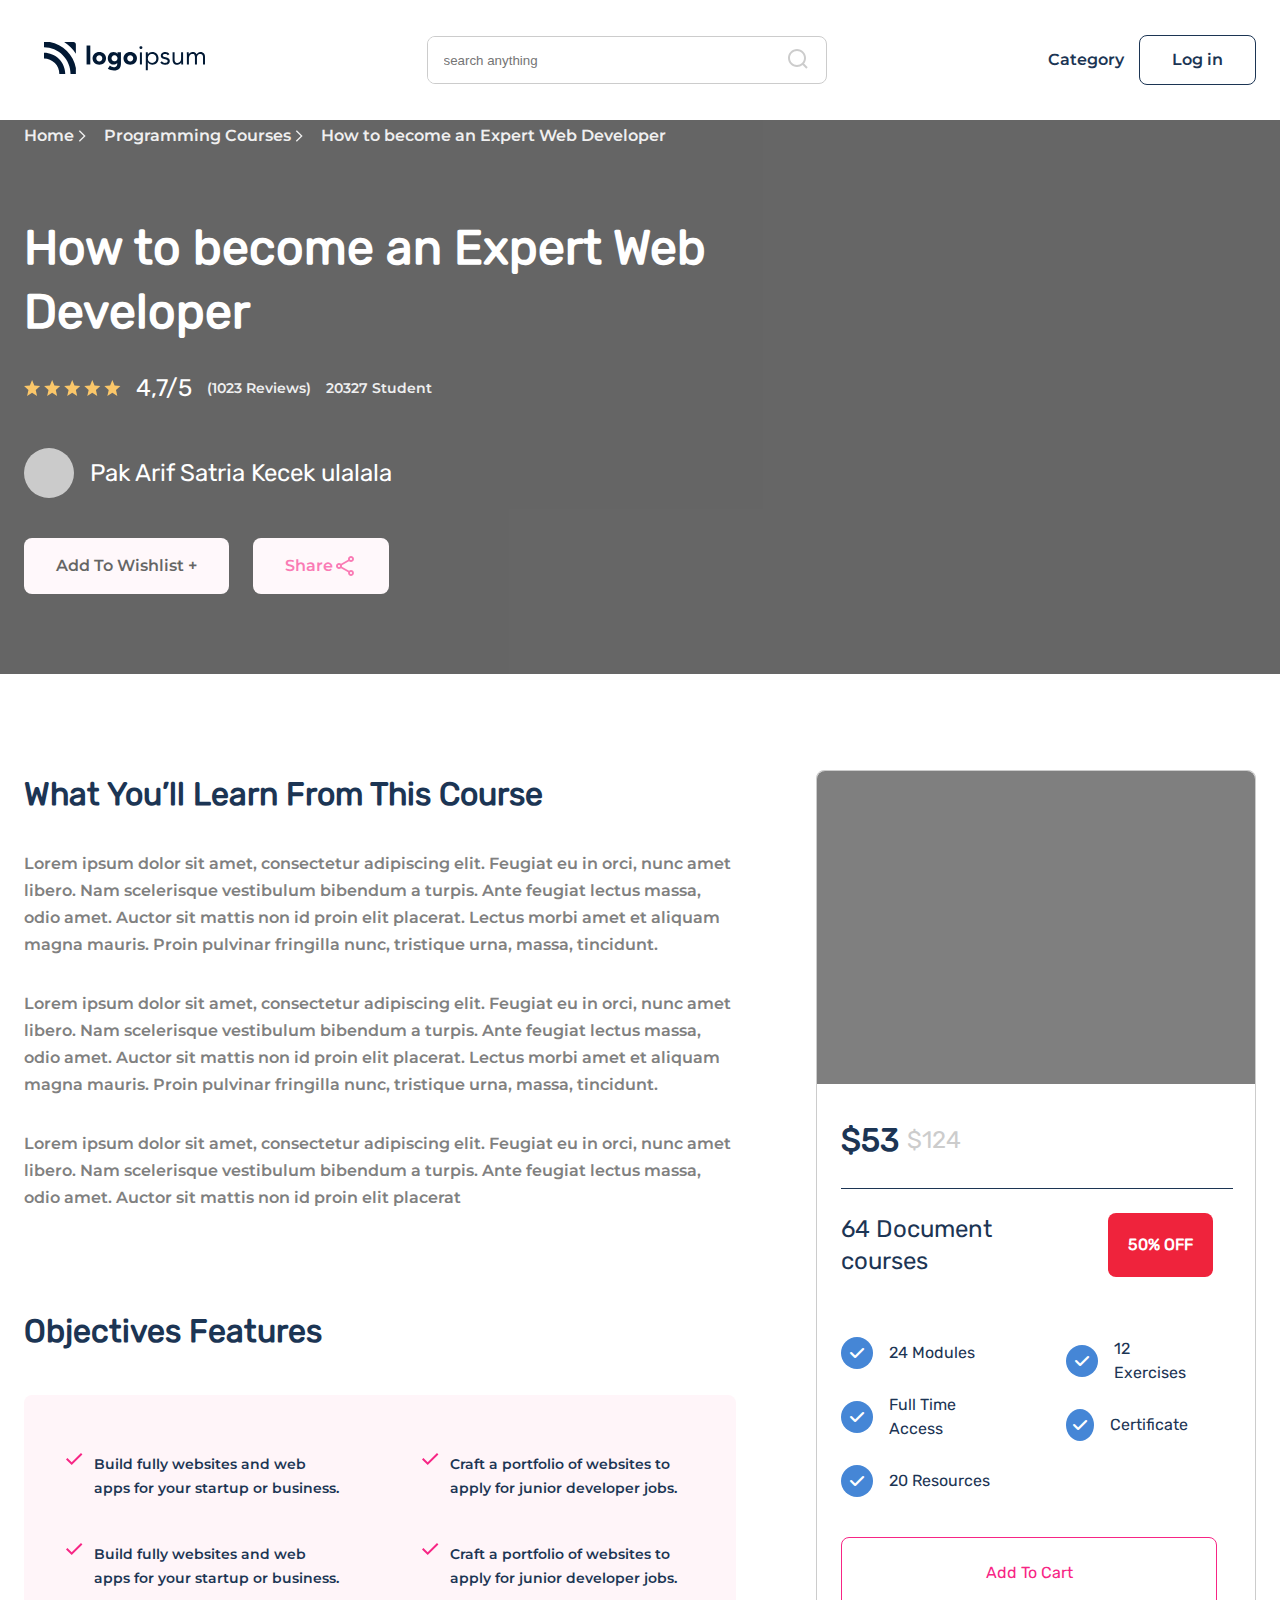
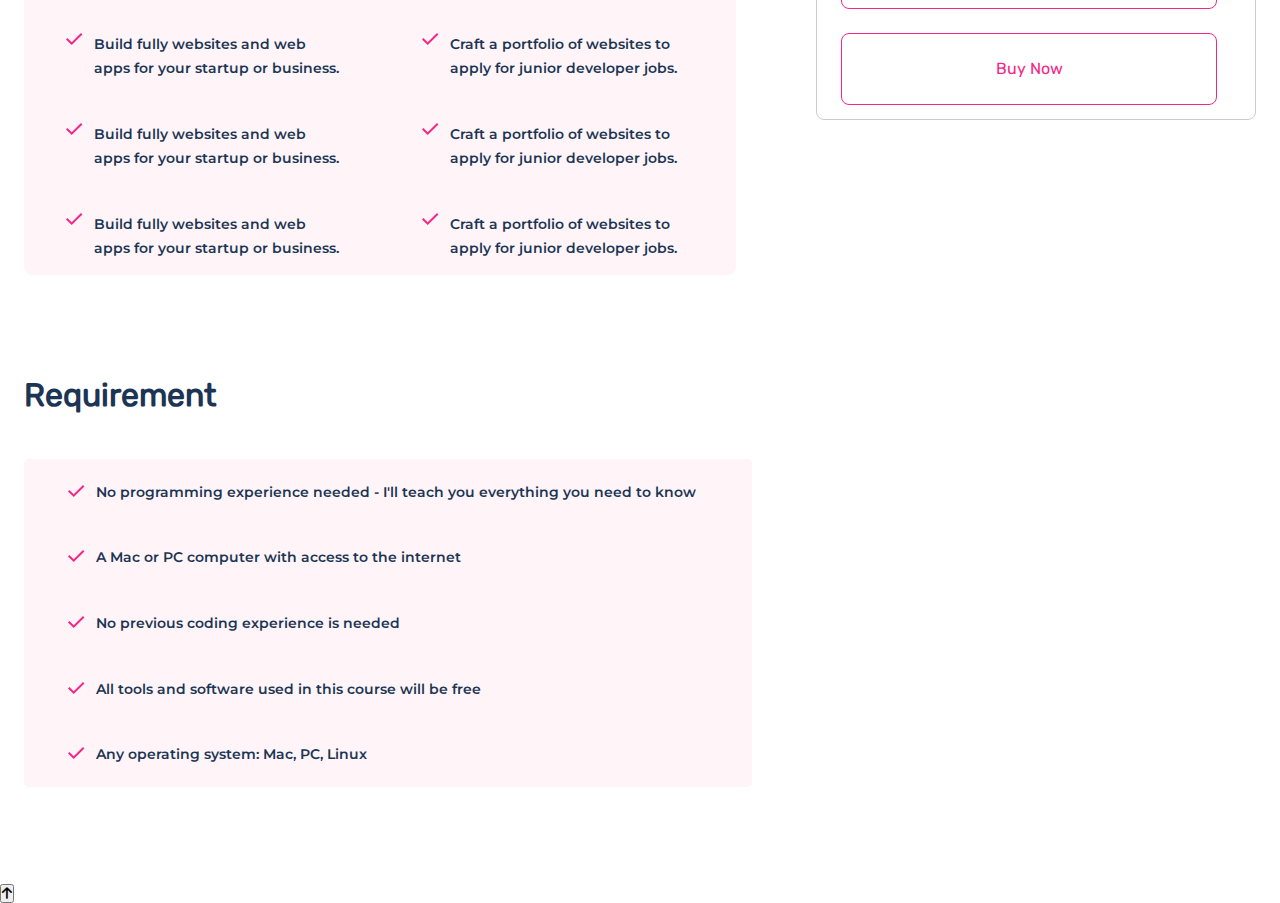
<file: Exam-master/pages/detail.html>
<!DOCTYPE html>
<html lang="en">
  <head>
    <meta charset="UTF-8" />
    <meta name="viewport" content="width=device-width, initial-scale=1.0" />
    <title>Detail</title>
    <link
      rel="stylesheet"
      href="https://cdnjs.cloudflare.com/ajax/libs/font-awesome/6.5.1/css/all.min.css"
    />
    <link rel="stylesheet" href="../page/detail.css" />
    <link rel="stylesheet" href="../scss/style.css" />
  </head>
  <header>
    <div class="container">
      <nav class="nav">
        <div class="logo">
          <img src="../images/Logo1.svg" alt="logo" />
        </div>
        <form class="search_bar">
          <input type="text" placeholder="search anything" name="q" />
          <button type="submit">
            <img src="../images/Search.svg" alt="logo" />
          </button>
        </form>

        <div class="nav_items">
          <button class="remove">X</button>
          <div class="dropdown">
            <button class="dropbtn">
              <a href="../index.html">Category</a>
            </button>
            <div class="dropdown-content">
              <a href="./courses.html">Courses</a>
              <a href="./detail.html">Detail</a>
              <a href="./blog.html">Blog</a>
              <a href="./account.html">Account</a>
            </div>
            <div class="dropdown-content2">
              <a href="./pages/courses.html">Courses</a>
              <a href="./pages/detail.html">Detail</a>
              <a href="./pages/blog.html">Blog</a>
              <a href="./pages/account.html">Account</a>
            </div>
            <div class="for_btn">
              <button class="login">Log in</button>
              <!-- <button class="sign_up">Sign Up</button> -->
            </div>
          </div>
        </div>
        <button id="hamburger">
          <i class="fa-solid fa-bars"></i>
        </button>
      </nav>
    </div>
  </header>
  <body class="body-2">
    <main class="detail_main">
      <section class="detail_hero">
        <div class="container">
          <div class="program_wrap">
            <div class="program">
              <h6>
                Home <img src="../images/Arrow Chevron Right.svg" alt="arrow" />
              </h6>
            </div>
            <div class="program">
              <h6>
                Programming Courses
                <img src="../images/Arrow Chevron Right.svg" alt="arrow" />
              </h6>
            </div>
            <div class="program">
              <h6>How to become an Expert Web Developer</h6>
            </div>
          </div>
          <h1>How to become an Expert Web Developer</h1>
          <span>
            <img src="../images/Rating.svg" alt="stars" />
            <h4>4,7/5</h4>
            <p>(1023 Reviews)</p>
            <p>20327 Student</p>
          </span>
          <div class="pak_arif">
            <img src="../images/Container2.svg" alt="image" />
            <h2>Pak Arif Satria Kecek ulalala</h2>
          </div>
          <div class="pak_btn">
            <button class="wish">Add To Wishlist +</button>
            <button class="share">
              Share <img src="../images/share.svg" alt="share" />
            </button>
          </div>
        </div>
      </section>
      <section class="learn">
        <div class="container">
          <div class="learn_content">
            <div class="learn_text">
              <h2>What you’ll learn from this course</h2>
              <p>
                Lorem ipsum dolor sit amet, consectetur adipiscing elit. Feugiat
                eu in orci, nunc amet libero. Nam scelerisque vestibulum
                bibendum a turpis. Ante feugiat lectus massa, odio amet. Auctor
                sit mattis non id proin elit placerat. Lectus morbi amet et
                aliquam magna mauris. Proin pulvinar fringilla nunc, tristique
                urna, massa, tincidunt.
              </p>
              <p>
                Lorem ipsum dolor sit amet, consectetur adipiscing elit. Feugiat
                eu in orci, nunc amet libero. Nam scelerisque vestibulum
                bibendum a turpis. Ante feugiat lectus massa, odio amet. Auctor
                sit mattis non id proin elit placerat. Lectus morbi amet et
                aliquam magna mauris. Proin pulvinar fringilla nunc, tristique
                urna, massa, tincidunt.
              </p>
              <p>
                Lorem ipsum dolor sit amet, consectetur adipiscing elit. Feugiat
                eu in orci, nunc amet libero. Nam scelerisque vestibulum
                bibendum a turpis. Ante feugiat lectus massa, odio amet. Auctor
                sit mattis non id proin elit placerat
              </p>
              <div class="objective">
                <h2>Objectives Features</h2>
                <div class="objective_card">
                  <div class="build_side">
                    <span>
                      <img src="../images/check-mark.svg" alt="logo" />
                      <p>
                        Build fully websites and web apps for your startup or
                        business.
                      </p>
                    </span>
                    <span>
                      <img src="../images/check-mark.svg" alt="logo" />
                      <p>
                        Build fully websites and web apps for your startup or
                        business.
                      </p>
                    </span>
                    <span>
                      <img src="../images/check-mark.svg" alt="logo" />
                      <p>
                        Build fully websites and web apps for your startup or
                        business.
                      </p>
                    </span>
                    <span>
                      <img src="../images/check-mark.svg" alt="logo" />
                      <p>
                        Build fully websites and web apps for your startup or
                        business.
                      </p>
                    </span>
                    <span>
                      <img src="../images/check-mark.svg" alt="logo" />
                      <p>
                        Build fully websites and web apps for your startup or
                        business.
                      </p>
                    </span>
                  </div>
                  <div class="build_side">
                    <span>
                      <img src="../images/check-mark.svg" alt="logo" />
                      <p>
                        Craft a portfolio of websites to apply for junior
                        developer jobs.
                      </p>
                    </span>
                    <span>
                      <img src="../images/check-mark.svg" alt="logo" />
                      <p>
                        Craft a portfolio of websites to apply for junior
                        developer jobs.
                      </p>
                    </span>
                    <span>
                      <img src="../images/check-mark.svg" alt="logo" />
                      <p>
                        Craft a portfolio of websites to apply for junior
                        developer jobs.
                      </p>
                    </span>
                    <span>
                      <img src="../images/check-mark.svg" alt="logo" />
                      <p>
                        Craft a portfolio of websites to apply for junior
                        developer jobs.
                      </p>
                    </span>
                    <span>
                      <img src="../images/check-mark.svg" alt="logo" />
                      <p>
                        Craft a portfolio of websites to apply for junior
                        developer jobs.
                      </p>
                    </span>
                  </div>
                </div>
              </div>
            </div>
            <div class="learn_card">
              <div class="side_card">
                <div class="card-vid"></div>
                <span class="price">
                  <h2>$53</h2>
                  <h5>$124</h5>
                </span>
                <div class="line"></div>
                <span class="btn_and_doc">
                  <h2>64 Document courses</h2>
                  <button>50% OFF</button>
                </span>
                <div class="modules">
                  <div class="access">
                    <h4><i class="fa-solid fa-check"></i>24 Modules</h4>
                    <h4><i class="fa-solid fa-check"></i>Full time access</h4>
                    <h4><i class="fa-solid fa-check"></i>20 resources</h4>
                  </div>
                  <div class="certificate">
                    <h4><i class="fa-solid fa-check"></i>12 exercises</h4>
                    <h4><i class="fa-solid fa-check"></i>Certificate</h4>
                  </div>
                </div>
                <div class="add-btn">
                  <button>Add To Cart</button>
                  <button>Buy Now</button>
                </div>
              </div>
            </div>
          </div>
        </div>
      </section>
      <section class="requirment">
        <div class="container">
          <div class="requir_content">
            <h2>Requirement</h2>
            <div class="requir_card">
              <span>
                <img src="../images/check-mark.svg" alt="logo" />
                <p>
                  No programming experience needed - I'll teach you everything
                  you need to know
                </p>
              </span>
              <span>
                <img src="../images/check-mark.svg" alt="logo" />
                <p>A Mac or PC computer with access to the internet</p>
              </span>
              <span>
                <img src="../images/check-mark.svg" alt="logo" />
                <p>No previous coding experience is needed</p>
              </span>
              <span>
                <img src="../images/check-mark.svg" alt="logo" />
                <p>All tools and software used in this course will be free</p>
              </span>
              <span>
                <img src="../images/check-mark.svg" alt="logo" />
                <p>Any operating system: Mac, PC, Linux</p>
              </span>
            </div>
          </div>
        </div>
      </section>
      <button id="backtop">
        <i class="fa-solid fa-arrow-up"></i>
      </button>
    </main>
    <script src="../main.js"></script>
  </body>
</html>
</file>
<file: Exam-master/scss/style.css>
@font-face {
  font-family: Montserrat;
  src: url(../fonts/Montserrat-Regular.ttf);
}
@font-face {
  font-family: Montserrat;
  src: url(../fonts/Montserrat-SemiBold.ttf);
}
@font-face {
  font-family: Rubik;
  src: url(../fonts/Rubik-Regular.ttf);
}
* {
  margin: 0;
  padding: 0;
  box-sizing: border-box;
  scroll-behavior: smooth;
}

.container {
  max-width: 1272px;
  margin: 0 auto;
  padding: 0 20px;
}

body {
  font-family: Montserrat, sans-serif;
}
body header {
  position: fixed;
  top: 0;
  left: 0;
  right: 0;
  z-index: 4;
  background: white;
}
body header .nav {
  height: 120px;
  display: flex;
  align-items: center;
  justify-content: space-between;
}
body header .nav .logo {
  z-index: 120;
  padding-left: 20px;
}
body header .nav #hamburger {
  display: none;
  font-size: 40px;
  padding-right: 20px;
  z-index: 100;
  cursor: pointer;
}
body header .nav form {
  overflow: hidden;
  max-width: 400px;
  width: 100%;
  height: 48px;
  display: flex;
  border-radius: 8px;
  border: 1px solid var(--Text-In-Field, #ccc);
  justify-content: space-between;
  width: 100%;
}
body header .nav form button {
  background: transparent;
  border: none;
  padding-right: 16px;
}
body header .nav form input {
  outline: none;
  border: none;
  padding-left: 16px;
}
body header .nav .dropbtn {
  color: #1c3554;
  font-family: Montserrat;
  font-size: 16px;
  font-style: normal;
  font-weight: 700;
  line-height: 32px;
  cursor: pointer;
  border: none;
  background: transparent;
}
body header .nav .dropbtn a {
  text-decoration: none;
  color: var(--Text-Tittle, #1c3554);
  font-family: Montserrat;
  font-size: 16px;
  font-style: normal;
  font-weight: 700;
  line-height: 32px;
}
body header .nav .dropdown {
  position: relative;
  display: flex;
  gap: 15px;
}
body header .nav .dropdown-content {
  transition: 0.5s;
  overflow: hidden;
  border-radius: 30px;
  display: none;
  position: absolute;
  top: 40px;
  background-color: #f1f1f1;
  min-width: 160px;
  z-index: 1;
}
body header .nav .dropdown-content a {
  color: black;
  padding: 12px 16px;
  text-decoration: none;
  display: block;
}
body header .nav .dropdown-content a:hover {
  background-color: #ddd;
}
body header .nav .dropdown:hover .dropdown-content {
  display: block;
}
body header .nav .mentor {
  font-family: Montserrat;
  list-style: none;
  text-decoration: none;
  color: #1c3554;
  font-size: 16px;
  font-style: normal;
  font-weight: 700;
  line-height: 32px;
}
body header .nav .nav_items {
  display: flex;
  align-items: center;
  -moz-column-gap: 30px;
       column-gap: 30px;
  max-width: 600px;
}
body header .nav .nav_items .remove {
  display: none;
}
body header .nav .nav_items .for_btn {
  display: flex;
  gap: 5px;
}
body header .nav .nav_items .for_btn .login {
  border-radius: 8px;
  border: 1px solid var(--Text-Tittle, #1c3554);
  background: transparent;
  padding: 8px 32px;
  color: #1c3554;
  font-family: Montserrat;
  font-size: 16px;
  font-style: normal;
  font-weight: 400;
  line-height: 32px;
}
body header .nav .nav_items .for_btn .sign_up {
  border-radius: 8px;
  border: 1px solid var(--Text-Tittle, #1c3554);
  background: transparent;
  padding: 8px 32px;
  color: #1c3554;
  font-family: Montserrat;
  font-size: 16px;
  font-style: normal;
  font-weight: 400;
  line-height: 32px;
}
body header .nav .nav_items .for_btn .sign_up:hover {
  background: var(--Primary-Pink, #f72585);
  transition: 0.5s;
  cursor: pointer;
  color: white;
  border: none;
}
body header .nav .nav_items .for_btn .login:hover {
  background: var(--Primary-Pink, #f72585);
  transition: 0.5s;
  cursor: pointer;
  color: white;
  border: none;
}

main {
  font-family: Montserrat;
  margin-top: 120px;
}
main .hero {
  margin: 0 auto;
  max-width: 1360px;
  height: 748px;
  flex-shrink: 0;
  border-radius: 8px;
  background: var(--Other-Navy, #021934);
}
main .hero h1 {
  padding-top: 88px;
  max-width: 610px;
  color: var(--Text-white, #fff);
  font-family: Rubik;
  font-size: 64px;
  font-style: normal;
  font-weight: 700;
  line-height: 88px;
}
main .hero p {
  margin-top: 24px;
  max-width: 647px;
  color: var(--Text-white, #fff);
  font-size: 16px;
  font-style: normal;
  font-weight: 400;
  line-height: 27px;
}
main .hero form {
  margin-top: 66px;
  display: flex;
  align-items: center;
  justify-content: center;
  justify-content: space-around;
  max-width: 610px;
  height: 80px;
  border-radius: 8px;
  background: var(--Text-white, #fff);
}
main .hero form button {
  background: transparent;
  border: none;
}
main .hero form input {
  outline: none;
  border: none;
  font-size: 24px;
}
main .hero form .search2 {
  border-radius: 8px;
  border: 1px solid var(--Text-Tittle, #1c3554);
  background: transparent;
  padding: 12px 32px;
  font-family: Montserrat;
  font-size: 16px;
  font-style: normal;
  font-weight: 400;
  line-height: 32px;
}
main .hero form .search2:hover {
  cursor: pointer;
  transition: 0.5s;
  border: none;
  color: white;
  border-radius: 8px;
  background: var(--Primary-Pink, #f72585);
}
main .small_logos {
  padding-top: 56px;
  display: flex;
  gap: 48px;
}
main .small_logos p {
  display: flex;
  align-items: center;
  gap: 8px;
}
main .hero_image {
  margin-top: 65px;
  max-width: 529px;
  width: 100%;
  height: 683px;
  border-radius: 8px;
  background: var(--Text-Disable, #e6e6e6);
}
main .hero_content {
  display: flex;
  justify-content: space-between;
}
main .trending {
  background-color: white;
}
main .trending .trending_content p {
  padding-top: 88px;
  text-align: center;
  color: var(--Text-Tittle, #1c3554);
  font-variant-numeric: lining-nums proportional-nums;
  font-family: Rubik;
  font-size: 48px;
  font-style: normal;
  font-weight: 700;
  line-height: 63.984px;
}
main .trending .trending_content .btn_trending {
  padding-top: 56px;
  display: flex;
  justify-content: space-around;
}
main .trending .trending_content .btn_trending button {
  cursor: pointer;
  padding: 8px 32px;
  border: none;
  background: transparent;
  color: var(--Other-grey, #aaa);
  font-family: Montserrat;
  font-size: 16px;
  font-style: normal;
  font-weight: 400;
  line-height: 32px;
}
main .trending .trending_content .btn_trending button:hover {
  transition: 0.5s;
  color: white;
  border-radius: 8px;
  background: var(--Primary-Pink, #f72585);
}
main .trending .trending_content .trend_box {
  padding-top: 32px;
  display: flex;
  justify-content: space-between;
}
main .trending .trending_content .trend_box .trend_cards {
  position: relative;
  display: flex;
  flex-direction: column;
  padding-top: 16px;
  padding-left: 16px;
  max-width: 295px;
  height: 427px;
  border-radius: 8px;
  background: var(--Other-white, #fff);
}
main .trending .trending_content .trend_box .trend_cards:hover {
  transition: 0.5s;
  box-shadow: 40px 40px 57px rgba(0, 0, 0, 0.1);
}
main .trending .trending_content .trend_box .trend_cards .place_for-img {
  border-radius: 4px;
  background: var(--Text-In-Field, #ccc);
  max-width: 262px;
  height: 208px;
}
main .trending .trending_content .trend_box .trend_cards button {
  position: absolute;
  bottom: 45%;
  left: 0;
  right: 0;
  z-index: 1;
  color: var(--Text-white, #fff);
  font-size: 12px;
  font-style: normal;
  font-weight: 400;
  line-height: 24px;
  max-width: 131px;
  height: 32px;
  width: 100%;
  margin: 0 auto;
  border-radius: 8px;
  background: var(--Other-Blue, #4586d6);
  border: none;
}
main .trending .trending_content .trend_box .trend_cards h3 {
  color: var(--Text-Tittle, #1c3554);
  font-variant-numeric: lining-nums proportional-nums;
  font-family: Rubik;
  font-size: 16px;
  font-style: normal;
  font-weight: 500;
  line-height: 24px;
  text-transform: capitalize;
  padding-top: 20px;
}
main .trending .trending_content .trend_box .trend_cards h6 {
  color: #f72585;
  padding-top: 8px;
}
main .trending .trending_content .trend_box .trend_cards span {
  display: flex;
  padding-top: 20px;
  align-items: center;
  gap: 10px;
}
main .trending .trending_content .trend_box .trend_cards span .discont {
  color: var(--Text-Tittle, #1c3554);
  font-family: Rubik;
  font-size: 24px;
  font-style: normal;
  font-weight: 500;
  line-height: 32px;
}
main .trending .trending_content .more {
  padding-top: 56px;
  display: flex;
  justify-content: center;
}
main .trending .trending_content .more button {
  cursor: pointer;
  max-width: 288px;
  width: 100%;
  height: 60px;
  background: transparent;
  text-align: center;
  font-family: Montserrat;
  font-size: 16px;
  font-style: normal;
  font-weight: 400;
  line-height: 32px;
  border-radius: 8px;
  margin-bottom: 160px;
}
main .trending .trending_content .more button:hover {
  border-radius: 8px;
  background: var(--Primary-Pink, #f72585);
  border: none;
  color: white;
}
main .categories {
  padding-bottom: 160px;
}
main .categories h1 {
  color: var(--Text-Tittle, #1c3554);
  font-variant-numeric: lining-nums proportional-nums;
  font-family: Rubik;
  font-size: 48px;
  font-style: normal;
  font-weight: 700;
  line-height: 63.984px;
  padding-bottom: 56px;
}
main .categories .categories_con {
  display: flex;
  justify-content: space-between;
  padding-bottom: 16px;
}
main .categories .box_category {
  width: 296px;
  height: 350px;
  flex-shrink: 0;
  border-radius: 8px;
  opacity: 0.5;
  background: var(--other-overlay-50, #000);
}
main .categories .box_category h1 {
  display: flex;
  justify-content: center;
  padding-top: 278px;
  color: var(--Text-white, #fff);
  font-family: Rubik;
  font-size: 24px;
  font-style: normal;
  font-weight: 500;
  line-height: 32px;
}
main .categories .small_category-card {
  padding-top: 200px;
  text-align: center;
  display: flex;
  justify-content: space-around;
}
main .categories .small_category-card h2 {
  color: var(--Text-Tittle, #1c3554);
  font-variant-numeric: lining-nums proportional-nums;
  font-family: Rubik;
  font-size: 32px;
  font-style: normal;
  font-weight: 700;
  line-height: 48px;
  text-transform: capitalize;
}
main .categories .small_category-card p {
  color: var(--Text-Tittle, #1c3554);
  font-variant-numeric: lining-nums proportional-nums;
  font-family: Rubik;
  font-size: 24px;
  font-style: normal;
  font-weight: 400;
  line-height: 32px;
}
main .mentor .mentor_content {
  display: flex;
  justify-content: space-between;
}
main .mentor .mentor_content .mentor_image {
  border-radius: 8px;
  background: var(--Text-In-Field, #ccc);
  max-width: 608px;
  width: 100%;
  height: 657px;
  margin-bottom: 224px;
}
main .mentor .mentor_content .mentor_text {
  padding-top: 109px;
}
main .mentor .mentor_content .mentor_text h1 {
  color: var(--Text-Tittle, #1c3554);
  font-variant-numeric: lining-nums proportional-nums;
  font-family: Rubik;
  font-size: 48px;
  font-style: normal;
  font-weight: 700;
  line-height: 63.984px;
}
main .mentor .mentor_content .mentor_text p {
  padding-top: 32px;
  padding-bottom: 14px;
  max-width: 565px;
  color: var(--Text-Body, #808080);
  font-family: Montserrat;
  font-size: 16px;
  font-style: normal;
  font-weight: 400;
  line-height: 27px;
}
main .mentor .mentor_content .mentor_text .mentor-btn {
  border: none;
  cursor: pointer;
  margin-top: 40px;
  font-family: Montserrat;
  font-size: 16px;
  font-style: normal;
  font-weight: 400;
  line-height: 32px;
  padding: 16px 40px;
  border-radius: 8px;
  background: transparent;
  transition: 0.5s;
}
main .mentor .mentor_content .mentor_text .mentor-btn:hover {
  border: none;
  background: var(--Primary-Pink, #f72585);
  color: white;
}
main .mentor .insights {
  display: flex;
  justify-content: space-evenly;
  align-items: center;
  margin-bottom: 224px;
}
main .mentor .insights .arif_img {
  max-width: 338px;
  width: 100%;
  height: 377px;
  background-color: #ccc;
}
main .mentor .insights .arif_text h2 {
  max-width: 672px;
  color: var(--Text-Tittle, #1c3554);
  font-family: Rubik;
  font-size: 32px;
  font-style: normal;
  font-weight: 400;
  line-height: 48px;
}
main .mentor .insights .arif_text h1 {
  margin-top: 32px;
  margin-bottom: 8px;
  color: var(--Text-Tittle, #1c3554);
  font-family: Rubik;
  font-size: 24px;
  font-style: normal;
  font-weight: 700;
  line-height: 32px;
}
main .mentor .insights .arif_text h6 {
  color: var(--Text-Body, #808080);
  font-family: Montserrat;
  font-size: 14px;
  font-style: normal;
  font-weight: 400;
  line-height: 24px;
}
main .mentor .trusted_logos h1 {
  text-align: center;
  color: var(--Text-Tittle, #1c3554);
  font-variant-numeric: lining-nums proportional-nums;
  font-family: Rubik;
  font-size: 48px;
  font-style: normal;
  font-weight: 700;
  line-height: 63.984px;
}
main .mentor .trusted_logos span {
  display: flex;
  justify-content: center;
  align-items: center;
  gap: 80px;
  padding-top: 32px;
  padding-bottom: 192px;
}
main .mentor .trusted_logos .company_logo {
  display: flex;
  justify-content: space-between;
  padding-top: 70px;
}
main .blog .blog_header h1 {
  color: var(--Text-Tittle, #1c3554);
  font-variant-numeric: lining-nums proportional-nums;
  font-family: Rubik;
  font-size: 48px;
  font-style: normal;
  font-weight: 700;
  line-height: 63.984px;
}
main .blog .blog_box {
  display: flex;
  justify-content: space-between;
  padding-bottom: 160px;
  padding-top: 56px;
}
main .blog .blog_box .blog_card {
  padding: 16px 16px;
  max-width: 400px;
  height: 518px;
  flex-shrink: 0;
  border-radius: 8px;
  background: var(--Text-white, #fff);
}
main .blog .blog_box .blog_card:hover {
  transition: 0.5s;
  box-shadow: 40px 40px 57px rgba(0, 0, 0, 0.1);
}
main .blog .blog_box .blog_card .image_place {
  max-width: 368px;
  height: 240px;
  width: 100%;
  background: #ccc;
}
main .blog .blog_box .blog_card span {
  display: flex;
  gap: 8px;
}
main .blog .blog_box .blog_card span p {
  padding: 16px 0;
  color: var(--Text-Body, #808080);
  font-family: Montserrat;
  font-size: 14px;
  font-style: normal;
  font-weight: 400;
  line-height: 24px;
}
main .blog .blog_box .blog_card h2 {
  color: var(--Text-Tittle, #1c3554);
  font-variant-numeric: lining-nums proportional-nums;
  font-family: Rubik;
  font-size: 24px;
  font-style: normal;
  font-weight: 700;
  line-height: 32px;
  padding-bottom: 16px;
}
main .blog .blog_box .blog_card p {
  padding-bottom: 24px;
  color: var(--Text-Body, #808080);
  font-family: Montserrat;
  font-size: 16px;
  font-style: normal;
  font-weight: 400;
  line-height: 27px;
}
main .blog .blog_box .blog_card h4 {
  color: var(--Primary-Pink, #f72585);
  font-family: Montserrat;
  font-size: 16px;
  font-style: normal;
  font-weight: 400;
  line-height: 32px;
}

footer {
  max-width: 1360px;
  width: 100%;
  height: 435px;
  margin: 0 auto;
  border-radius: 8px;
  background: var(--Other-Navy, #021934);
}
footer #backtop {
  text-decoration: none;
  font-size: 24px;
  font-weight: 900;
  background-color: rgb(255, 255, 255);
  box-shadow: 4px 4px 12px 2px rgba(0, 0, 0, 0.2);
  color: #333;
  width: 40px;
  height: 40px;
  display: flex;
  justify-content: center;
  align-items: center;
  border-radius: 50%;
  position: fixed;
  right: 20px;
  bottom: -50px;
  cursor: pointer;
  z-index: 99;
  transition: 0.6s;
}
footer .footer_con {
  display: flex;
  justify-content: space-between;
}
footer .footer_con .footer_logo img {
  padding-top: 80px;
}
footer .footer_con .footer_logo p {
  max-width: 500px;
  width: 100%;
  color: var(--Text-white, #fff);
  font-family: Montserrat;
  font-size: 16px;
  font-style: normal;
  font-weight: 400;
  line-height: 27px;
  padding-top: 40px;
}
footer .footer_con .footer_text {
  display: flex;
  justify-content: space-between;
  gap: 132px;
}
footer .footer_con .footer_text .about {
  padding-top: 80px;
}
footer .footer_con .footer_text h2 {
  color: var(--Text-white, #fff);
  font-variant-numeric: lining-nums proportional-nums;
  font-family: Rubik;
  font-size: 24px;
  font-style: normal;
  font-weight: 400;
  line-height: 32px;
}
footer .footer_con .footer_text h3 {
  padding-top: 24px;
  color: var(--Text-white, #fff);
  font-family: Montserrat;
  font-size: 16px;
  font-style: normal;
  font-weight: 400;
  line-height: 32px; /* 200% */
}
footer .privacy {
  padding-top: 60px;
  padding-bottom: 40px;
  display: flex;
  justify-content: space-between;
}
footer .privacy .terms span {
  display: flex;
  gap: 40px;
}
footer .privacy .terms span p {
  color: var(--Text-white, #fff);
  text-align: center;
  font-family: Montserrat;
  font-size: 16px;
  font-style: normal;
  font-weight: 400;
  line-height: 27px; /* 168.75% */
}
footer .privacy .studio p {
  color: var(--Text-white, #fff);
  text-align: right;
  font-family: Montserrat;
  font-size: 16px;
  font-style: normal;
  font-weight: 400;
  line-height: 27px;
}

.body .header {
  opacity: 0.6;
  background: var(--other-overlay-50, #000);
}
.body .header .nav form input {
  background: transparent;
}
.body .header .nav .nav_items .dropdown-content a {
  color: #000;
}
.body .header .nav .nav_items .dropbtn {
  color: #fff;
}
.body .header .nav .nav_items .dropbtn a {
  text-decoration: none;
}
.body .header .nav .nav_items a {
  color: #fff;
}
.body .header .nav .nav_items .login {
  color: #fff;
}
.body .header .nav .nav_items .sign_up {
  color: #fff;
}

.dropdown-content2 {
  display: none;
}

@media (max-width: 996px) {
  .nav {
    display: block;
  }
  .nav .for_btn {
    display: block;
    flex-direction: column;
  }
}
@media (max-width: 876px) {
  .nav {
    display: block;
  }
  .nav .search_bar {
    max-width: 150px;
  }
}
@media (max-width: 876px) {
  .nav {
    display: block;
  }
  .nav .search_bar {
    max-width: 150px;
  }
}
@media (max-width: 776px) {
  .nav_items {
    display: none !important;
    -moz-column-gap: 4px !important;
         column-gap: 4px !important;
  }
}
@media (max-width: 725px) {
  .search_bar {
    display: none !important;
  }
  .dropdown-content2 {
    display: block;
    display: flex;
    flex-direction: column;
    align-items: center;
    justify-content: center;
  }
  .dropdown-content2 a {
    text-decoration: none;
    color: var(--Text-Tittle, #1c3554);
    font-family: Montserrat;
    font-size: 16px;
    font-style: normal;
    font-weight: 700;
    line-height: 32px;
  }
  .dropdown-content {
    display: none !important;
  }
  #hamburger {
    display: block !important;
    background: transparent;
    border: none;
  }
  .search_bar {
    display: flex !important;
    align-items: center;
    justify-content: center;
    position: absolute;
    top: 0px;
    margin-left: 80px;
    display: none !important;
  }
  .nav_items {
    display: block !important;
    position: fixed;
    top: 0px;
    background: rgb(202, 188, 188);
    width: 100%;
    height: 100vh;
    display: flex;
    align-items: center;
    justify-content: center;
    padding-top: 150px;
    transform: translateY(-100%);
    transition: 0.5s;
  }
  .nav_items .for_btn {
    display: flex;
    justify-content: center;
    align-items: center;
  }
  .nav_items .for_btn .login {
    max-width: 200px;
    width: 100%;
    height: 50px;
  }
  .nav_items .for_btn .sign_up {
    max-width: 200px;
    width: 100%;
    height: 50px;
  }
  .nav_items .remove {
    display: block !important;
    text-align: center;
    margin: 0 auto;
    display: flex;
    font-size: 30px;
    background: transparent;
    border: none;
  }
  .nav_items .dropdown {
    display: flex !important;
    flex-direction: column;
  }
}
.d-block {
  transform: translateY(0%);
}

@media (max-width: 900px) {
  .hero {
    margin: 0 auto;
    max-width: 1360px;
    height: 1100px !important;
    flex-shrink: 0;
    border-radius: 8px;
    background: var(--Other-Navy, #021934);
  }
  .hero_content {
    display: flex;
    flex-direction: column;
  }
  .hero_text h1 {
    padding-top: 36px !important;
    max-width: 400px !important;
    font-size: 40px !important;
  }
  .hero_text form {
    max-width: 500px !important;
    height: 60px !important;
  }
  .hero_text form .submit_2 {
    padding-left: 40px !important;
  }
  .hero_text form input {
    font-size: 18px !important;
  }
  .hero_text form .search2 {
    padding: 4px 24px !important;
  }
  .hero_image {
    max-width: 500px !important;
    width: 100%;
    height: 300px !important;
  }
}
@media (max-width: 900px) {
  .trending .trending_content .trend_box {
    display: flex;
    flex-wrap: wrap;
  }
  .trending .trending_content p {
    font-size: 28px !important;
    padding-top: 40px !important;
  }
  .trending .trending_content button {
    font-size: 10px !important;
    padding: 4px 16px !important;
    margin-top: 30px !important;
  }
  .trending .trending_content .trend_cards {
    max-width: 200px !important;
    height: 350px !important;
  }
  .trending .trending_content .trend_cards .place_for-img {
    max-width: 190px !important;
    height: 150px !important;
    position: relative;
  }
  .trending .trending_content .trend_cards button {
    position: absolute;
    top: 130px;
    display: flex;
    align-items: center;
    font-size: 8px !important;
    max-width: 90px !important;
    height: 24px !important;
  }
  .trending .trending_content .trend_cards h3 {
    font-size: 12px !important;
  }
  .trending .trending_content .trend_cards h6 {
    font-size: 12px !important;
  }
  .trending .trending_content .trend_cards h3 {
    font-size: 12px !important;
  }
  .trending .trending_content .trend_cards h3 img {
    width: 60px;
  }
  .trending .trending_content .trend_cards span h4 {
    font-size: 10px !important;
  }
  .trending .trending_content .trend_cards span .discont {
    font-size: 12px !important;
  }
}
@media (max-width: 480px) {
  .more {
    width: 160px;
    margin: 0 auto;
    margin-top: -30px !important;
  }
  .trend_cards {
    max-width: 200px !important;
    height: 350px !important;
  }
  .trend_cards .place_for-img {
    max-width: 190px !important;
    height: 150px !important;
    position: relative;
  }
  .trend_cards button {
    position: absolute;
    top: 100px !important;
    display: flex;
    align-items: center;
    font-size: 8px !important;
    max-width: 90px !important;
    height: 24px !important;
  }
  .trend_cards h3 {
    font-size: 12px !important;
  }
  .trend_cards h6 {
    font-size: 12px !important;
  }
  .trend_cards h3 {
    font-size: 12px !important;
  }
  .trend_cards h3 img {
    width: 60px;
  }
  .trend_cards span h4 {
    font-size: 10px !important;
  }
  .trend_cards span .discont {
    font-size: 12px !important;
  }
}
@media (max-width: 1221px) {
  .categories {
    padding-top: -150px !important;
    padding-bottom: 160px;
  }
  .categories h1 {
    font-size: 48px;
  }
  .categories .categories_con {
    display: flex;
    justify-content: space-between;
    padding-bottom: 16px;
  }
  .categories .box_category {
    width: 200px !important;
    height: 300px !important;
  }
  .categories .box_category h1 {
    padding-top: 220px !important;
  }
  .categories .small_category-card {
    margin-top: -120px !important;
  }
  .categories .small_category-card h2 {
    font-size: 24px !important;
  }
}
@media (max-width: 845px) {
  .categories {
    padding-top: -150px !important;
    padding-bottom: 160px;
  }
  .categories h1 {
    font-size: 48px;
  }
  .categories .categories_con {
    display: flex;
    flex-wrap: wrap;
    gap: 10px !important;
  }
  .categories .box_category {
    width: 200px !important;
    height: 300px !important;
  }
  .categories .box_category h1 {
    padding-top: 220px !important;
  }
  .categories .small_category-card {
    margin-top: -120px !important;
  }
  .categories .small_category-card h2 {
    font-size: 16px !important;
  }
  .categories .small_category-card img {
    width: 30px;
  }
  .categories .small_category-card h2 {
    font-size: 12px !important;
  }
  .categories .small_category-card p {
    font-size: 16px !important;
  }
}
@media (max-width: 735px) {
  .mentor .mentor_content {
    display: flex;
    flex-direction: column;
    justify-content: center;
    align-items: center;
  }
  .mentor .mentor_content .mentor_image {
    border-radius: 8px;
    background: var(--Text-In-Field, #ccc);
    max-width: 608px;
    width: 100%;
    height: 657px;
    margin-bottom: -90px !important;
  }
  .mentor .mentor_content .mentor_text {
    padding-top: -40px !important;
  }
  .mentor .mentor_content .mentor_text h1 {
    margin: 0 auto !important;
    display: flex;
    align-items: center !important;
    font-size: 40px !important;
  }
  .mentor .mentor_content .mentor_text .mentor-btn {
    margin: 0 auto !important;
    display: flex;
    margin-bottom: 100px !important;
    align-items: center;
  }
  .mentor .insights {
    display: flex;
    flex-direction: column;
  }
  .mentor .insights .arif_img {
    padding-top: -70px !important;
  }
  .mentor .trusted_logos {
    margin-top: -160px !important;
  }
  .mentor .trusted_logos span {
    display: flex;
    flex-direction: column;
    align-items: center;
  }
  .mentor .trusted_logos .company_logo {
    display: flex;
    flex-direction: column;
    align-items: center;
    gap: 60px !important;
  }
}
@media (max-width: 1237px) {
  .blog_header h1 {
    margin-top: -100px !important;
    margin: 0 auto;
    text-align: center !important;
  }
  .blog_box {
    display: flex;
    flex-direction: column;
    align-items: center;
  }
}
@media (max-width: 760px) {
  footer {
    height: 1100px !important;
  }
  footer .footer_con {
    display: block;
    flex-direction: column !important;
    gap: -200px !important;
  }
  footer .footer_con .footer_logo img {
    padding-top: 80px;
  }
  footer .footer_con .footer_text {
    display: flex !important;
    flex-direction: column !important;
    align-items: center;
    margin-top: 100px !important;
  }
  footer .footer_con .footer_text .about {
    padding-top: -90px !important;
  }
  footer .footer_con .footer_text h2 {
    font-size: 24px;
  }
  footer .footer_con .footer_text h3 {
    margin-top: -90px !important;
  }
  footer .privacy {
    padding-top: 60px;
    padding-bottom: 40px;
    display: flex;
    justify-content: space-between;
  }
  footer .privacy .terms span {
    display: flex;
    gap: 40px;
  }
  footer .privacy .terms span p {
    color: var(--Text-white, #fff);
    text-align: center;
    font-family: Montserrat;
    font-size: 16px;
    font-style: normal;
    font-weight: 400;
    line-height: 27px; /* 168.75% */
  }
  footer .privacy .studio p {
    color: var(--Text-white, #fff);
    text-align: right;
    font-family: Montserrat;
    font-size: 16px;
    font-style: normal;
    font-weight: 400;
    line-height: 27px;
  }
}
@media (max-width: 465px) {
  .categories .box_category {
    display: flex !important;
    align-items: center;
    margin: 0 auto;
  }
  .categories .box_category h1 {
    padding-left: 20px;
  }
}
@media (max-width: 458px) {
  .trend_cards {
    margin: 0 auto;
    display: flex;
    -moz-column-gap: 100px !important;
         column-gap: 100px !important;
  }
}/*# sourceMappingURL=style.css.map */
</file>
<file: Exam-master/page/account.css>
* {
  padding: 0;
  margin: 0;
  box-sizing: border-box;
}

.container {
  max-width: 1272px;
  margin: 0 auto;
  padding: 0 20px;
}

main .romad .romad-tittles {
  display: flex;
  gap: 24px;
  align-items: center;
}
main .romad .tittle-card h1 {
  color: var(--Text-Tittle, #1c3554);
  font-variant-numeric: lining-nums proportional-nums;
  font-family: Rubik;
  font-size: 32px;
  font-style: normal;
  font-weight: 700;
  line-height: 48px;
  text-transform: capitalize;
}
main .romad .tittle-card p {
  color: var(--Text-Body, #808080);
  font-variant-numeric: lining-nums proportional-nums;
  font-family: Rubik;
  font-size: 16px;
  font-style: normal;
  font-weight: 500;
  line-height: 24px;
  text-transform: capitalize;
}
main .tittle-next {
  margin-top: 64px;
  display: flex;
  align-items: center;
  justify-content: space-around;
}
main .tittle-next .next-content h2 {
  color: var(--Text-Tittle, #1c3554);
  font-family: Rubik;
  font-size: 32px;
  font-style: normal;
  font-weight: 600;
  line-height: 48px;
  transition: 0.4s;
}
main .tittle-next .next-content h2:hover {
  color: var(--Text-Body, #808080);
}
main .hero_account {
  margin-top: 69px;
}
main .hero_account .trend_box {
  padding-top: 32px;
  display: flex;
  justify-content: space-between;
}
main .hero_account .trend_box .trend_cards {
  position: relative;
  display: flex;
  flex-direction: column;
  padding-top: 16px;
  padding-left: 16px;
  max-width: 295px;
  height: 427px;
  border-radius: 8px;
  background: var(--Other-white, #fff);
}
main .hero_account .trend_box .trend_cards:hover {
  transition: 0.5s;
  box-shadow: 40px 40px 57px rgba(0, 0, 0, 0.1);
}
main .hero_account .trend_box .trend_cards .place_for-img {
  border-radius: 4px;
  background: var(--Text-In-Field, #ccc);
  max-width: 262px;
  height: 208px;
}
main .hero_account .trend_box .trend_cards button {
  position: absolute;
  bottom: 45%;
  left: 0;
  right: 0;
  z-index: 1;
  color: var(--Text-white, #fff);
  font-size: 12px;
  font-style: normal;
  font-weight: 400;
  line-height: 24px;
  max-width: 131px;
  height: 32px;
  width: 100%;
  margin: 0 auto;
  border-radius: 8px;
  background: var(--Other-Blue, #4586d6);
  border: none;
}
main .hero_account .trend_box .trend_cards h3 {
  color: var(--Text-Tittle, #1c3554);
  font-variant-numeric: lining-nums proportional-nums;
  font-family: Rubik;
  font-size: 16px;
  font-style: normal;
  font-weight: 500;
  line-height: 24px;
  text-transform: capitalize;
  padding-top: 20px;
}
main .hero_account .trend_box .trend_cards h6 {
  color: #f72585;
  padding-top: 8px;
}
main .hero_account .trend_box .trend_cards span {
  display: flex;
  padding-top: 20px;
  align-items: center;
  gap: 10px;
}
main .hero_account .trend_box .trend_cards span .discont {
  color: var(--Text-Tittle, #1c3554);
  font-family: Rubik;
  font-size: 24px;
  font-style: normal;
  font-weight: 500;
  line-height: 32px;
}

@media (max-width: 990px) {
  .romad .romad-tittles {
    display: flex;
    gap: 24px;
    align-items: center;
  }
  .romad .tittle-card h1 {
    font-size: 16px;
  }
  .romad .tittle-card p {
    color: var(--Text-Body, #808080);
    font-variant-numeric: lining-nums proportional-nums;
    font-family: Rubik;
    font-size: 16px;
    font-style: normal;
    font-weight: 500;
    line-height: 24px;
    text-transform: capitalize;
  }
  .tittle-next {
    margin-top: 64px;
    display: flex;
    align-items: center;
    justify-content: space-around;
  }
  .tittle-next .next-content h2 {
    font-size: 16px !important;
  }
  .tittle-next .next-content h2:hover {
    color: var(--Text-Body, #808080);
  }
  .hero_account {
    margin-top: 20px !important;
  }
  .hero_account .trend_box {
    padding-top: 32px;
    display: flex !important;
    justify-content: center;
    align-items: center;
    margin: 0 auto;
    flex-wrap: wrap;
  }
  .hero_account .trend_box .trend_cards {
    position: relative;
    display: flex;
    flex-direction: column;
  }
  .hero_account .trend_box button {
    position: absolute !important;
    top: 200px;
    right: 0;
    left: 0;
    bottom: 0;
  }
}
@media (max-width: 485px) {
  .hero_account {
    margin-top: 69px;
  }
  .hero_account .trend_box {
    padding-top: 32px;
    display: flex;
    flex-wrap: wrap;
    gap: 30px !important;
  }
  .hero_account .trend_box .trend_cards {
    position: relative;
    display: flex;
    flex-direction: column;
  }
  .hero_account .trend_box button {
    position: absolute !important;
    top: 90% !important;
    text-align: center;
    padding-left: 13px;
  }
}/*# sourceMappingURL=account.css.map */
</file>
<file: Exam-master/page/blog.css>
* {
  padding: 0;
  margin: 0;
  box-sizing: border-box;
}

.container {
  max-width: 1232px;
  margin: 0 auto;
}

main .mentor .mentor_content {
  display: flex !important;
  justify-content: space-between !important;
}
main .mentor .mentor_content .mentor_image {
  border-radius: 8px;
  background: var(--Text-In-Field, #ccc);
  max-width: 608px;
  width: 100%;
  height: 657px;
  margin-bottom: 224px;
}
main .mentor .mentor_content .mentor_text {
  padding-top: 40px;
  padding-left: 100px;
}
main .mentor .mentor_content .mentor_text h1 {
  color: var(--Text-Tittle, #1c3554);
  font-variant-numeric: lining-nums proportional-nums;
  font-family: Rubik;
  font-size: 48px;
  font-style: normal;
  font-weight: 700;
  line-height: 63.984px;
}
main .mentor .mentor_content .mentor_text p {
  padding-top: 32px;
  padding-bottom: 14px;
  max-width: 565px;
  color: var(--Text-Body, #808080);
  font-family: Montserrat;
  font-size: 16px;
  font-style: normal;
  font-weight: 400;
  line-height: 27px;
}
main .mentor .mentor_content .mentor_text .mentor-btn {
  border: none;
  cursor: pointer;
  margin-top: 40px;
  font-family: Montserrat;
  font-size: 16px;
  font-style: normal;
  font-weight: 400;
  line-height: 32px;
  padding: 16px 40px;
  border-radius: 8px;
  background: transparent;
  transition: 0.5s;
}
main .mentor .mentor_content .mentor_text .mentor-btn:hover {
  border: none;
  background: var(--Primary-Pink, #f72585);
  color: white;
}

@media (max-width: 900px) {
  .mentor_content {
    display: flex;
    flex-wrap: wrap;
    text-align: center;
  }
  .mentor_content .mentor_image {
    margin: 0 auto;
  }
  .mentor_content .mentor_text {
    display: flex;
    flex-direction: column;
    align-items: center !important;
    margin: 0 auto !important;
    margin-left: -90px !important;
  }
  .mentor_content .mentor_text h1 {
    font-size: 30px !important;
  }
}/*# sourceMappingURL=blog.css.map */
</file>
<file: Exam-master/page/detail.css>
* {
  margin: 0;
  padding: 0;
  box-sizing: border-box;
}

.container {
  max-width: 1272px;
  margin: 0 auto;
  padding: 0 20px;
}

.detail_main .detail_hero {
  opacity: 0.6;
  background: var(--other-overlay-50, #000);
}
.detail_main .detail_hero .program_wrap {
  display: flex;
  gap: 14px;
}
.detail_main .detail_hero .program_wrap .program h6 {
  display: flex;
  align-items: center;
  color: var(--Text-Disable, #e6e6e6);
  font-family: Montserrat;
  font-size: 16px;
  font-style: normal;
  font-weight: 400;
  line-height: 32px; /* 200% */
}
.detail_main .detail_hero h1 {
  max-width: 712px;
  color: var(--Text-white, #fff);
  font-variant-numeric: lining-nums proportional-nums;
  font-family: Rubik;
  font-size: 48px;
  font-style: normal;
  font-weight: 700;
  line-height: 63.984px;
  padding-top: 64px;
  padding-bottom: 28px;
}
.detail_main .detail_hero span {
  display: flex;
  align-items: center;
  gap: 15px;
}
.detail_main .detail_hero span h4 {
  color: var(--Text-white, #fff);
  font-family: Rubik;
  font-size: 24px;
  font-style: normal;
  font-weight: 500;
  line-height: 32px;
}
.detail_main .detail_hero span p {
  color: var(--Text-Disable, #e6e6e6);
  font-family: Montserrat;
  font-size: 14px;
  font-style: normal;
  font-weight: 400;
  line-height: 24px;
}
.detail_main .detail_hero .pak_arif {
  display: flex;
  align-items: center;
  gap: 16px;
  padding-top: 44px;
  padding-bottom: 40px;
}
.detail_main .detail_hero .pak_arif h2 {
  color: var(--Other-white, #fff);
  font-family: Rubik;
  font-size: 24px;
  font-style: normal;
  font-weight: 500;
  line-height: 32px;
}
.detail_main .detail_hero .pak_btn {
  display: flex;
  gap: 24px;
  padding-bottom: 80px;
}
.detail_main .detail_hero .pak_btn .wish {
  padding: 12px 32px;
  border-radius: 8px;
  border: none;
  cursor: pointer;
  color: black;
  font-family: Montserrat;
  font-size: 16px;
  font-style: normal;
  font-weight: 400;
  line-height: 32px;
  border-radius: 8px;
  background: var(--primary-20-pink, #fff5f9);
}
.detail_main .detail_hero .pak_btn .wish:hover {
  color: #fff;
  background: var(--Primary-Pink, #f72585);
}
.detail_main .detail_hero .pak_btn .share {
  display: flex;
  align-items: center;
  padding: 12px 32px;
  border-radius: 8px;
  color: var(--Primary-Pink, #f72585);
  font-family: Montserrat;
  font-size: 16px;
  font-style: normal;
  font-weight: 400;
  line-height: 32px;
  background: var(--primary-20-pink, #fff5f9);
  cursor: pointer;
  border: none;
}
.detail_main .detail_hero .pak_btn .share:hover {
  color: #fff;
  background: var(--Primary-Pink, #f72585);
}
.detail_main .learn {
  padding-top: 96px;
}
.detail_main .learn .learn_content {
  display: flex;
  justify-content: space-between;
}
.detail_main .learn .learn_content .learn_text h2 {
  color: var(--Text-Tittle, #1c3554);
  font-variant-numeric: lining-nums proportional-nums;
  font-family: Rubik;
  font-size: 32px;
  font-style: normal;
  font-weight: 700;
  line-height: 48px;
  text-transform: capitalize;
}
.detail_main .learn .learn_content .learn_text p {
  max-width: 712px;
  color: var(--Text-Body, #808080);
  font-family: Montserrat;
  font-size: 16px;
  font-style: normal;
  font-weight: 400;
  line-height: 27px;
  padding-top: 32px;
}
.detail_main .learn .learn_content .learn_text .objective {
  padding-bottom: 96px;
}
.detail_main .learn .learn_content .learn_text .objective h2 {
  padding-top: 96px;
  padding-bottom: 40px;
  color: var(--Text-Tittle, #1c3554);
  font-variant-numeric: lining-nums proportional-nums;
  font-family: Rubik;
  font-size: 32px;
  font-style: normal;
  font-weight: 700;
  line-height: 48px;
  text-transform: capitalize;
}
.detail_main .learn .learn_content .learn_text .objective .objective_card {
  display: flex;
  align-items: center;
  justify-content: center;
  justify-content: space-around;
  max-width: 728px;
  width: 100%;
  height: 480px;
  border-radius: 8px;
  background: var(--primary-20-pink, #fff5f9);
}
.detail_main .learn .learn_content .learn_text .objective .build_side span {
  display: flex;
  align-items: center;
  gap: 8px;
  margin-top: 10px;
}
.detail_main .learn .learn_content .learn_text .objective .build_side span p {
  color: var(--Text-Tittle, #1c3554);
  font-family: Montserrat;
  font-size: 14px;
  font-style: normal;
  font-weight: 400;
  line-height: 24px;
  max-width: 249px;
}
.detail_main .learn .learn_content .learn_card {
  max-width: 440px;
  width: 100%;
  height: 950px;
  border-radius: 8px;
  border: 1px solid var(--Text-In-Field, #ccc);
  background: var(--Text-white, #fff);
}
.detail_main .learn .learn_content .learn_card .card-vid {
  max-width: px;
  width: 100%;
  height: 313px;
  border-radius: 8px 8px 0px 0px;
  opacity: 0.5;
  background: var(--other-overlay-50, #000);
}
.detail_main .learn .learn_content .learn_card .price {
  padding-left: 24px;
  display: flex;
  align-items: center;
  gap: 8px;
  padding-top: 32px;
  margin-bottom: 24px;
}
.detail_main .learn .learn_content .learn_card .price h2 {
  color: var(--Text-Tittle, #1c3554);
  font-variant-numeric: lining-nums proportional-nums;
  font-family: Rubik;
  font-size: 32px;
  font-style: normal;
  font-weight: 700;
  line-height: 48px;
  text-transform: capitalize;
}
.detail_main .learn .learn_content .learn_card .price h5 {
  color: var(--Text-In-Field, #ccc);
  font-variant-numeric: lining-nums proportional-nums;
  font-family: Rubik;
  font-size: 24px;
  font-style: normal;
  font-weight: 400;
  line-height: 32px;
}
.detail_main .learn .learn_content .learn_card .line {
  margin-left: 24px;
  max-width: 392px;
  width: 100%;
  height: 1px;
  background: #1c3554;
  margin-bottom: 24px;
}
.detail_main .learn .learn_content .learn_card .btn_and_doc {
  padding-left: 24px;
  display: flex;
  gap: 64px;
}
.detail_main .learn .learn_content .learn_card .btn_and_doc h2 {
  color: var(--Text-Tittle, #1c3554);
  font-family: Rubik;
  font-size: 24px;
  font-style: normal;
  font-weight: 500;
  line-height: 32px;
  max-width: 203px;
}
.detail_main .learn .learn_content .learn_card .btn_and_doc button {
  border: none;
  color: var(--Text-white, #fff);
  font-variant-numeric: lining-nums proportional-nums;
  font-family: Rubik;
  font-size: 16px;
  font-style: normal;
  font-weight: 700;
  line-height: 24px;
  padding: 16px 20px;
  border-radius: 8px;
  background: var(--Other-Red, #ef233c);
}
.detail_main .learn .learn_content .learn_card .modules {
  padding-top: 36px;
  display: flex;
  gap: 70px;
  padding-left: 24px;
}
.detail_main .learn .learn_content .learn_card .modules h4 {
  color: var(--Text-Tittle, #1c3554);
  font-variant-numeric: lining-nums proportional-nums;
  font-family: Rubik;
  font-size: 16px;
  font-style: normal;
  font-weight: 500;
  line-height: 24px;
  display: flex;
  align-items: center;
  gap: 16px;
  text-transform: capitalize;
  padding-top: 24px;
}
.detail_main .learn .learn_content .learn_card .modules h4 .fa-solid {
  background: #4586d6;
  max-width: 32px;
  width: 100%;
  height: 32px;
  display: flex;
  align-items: center;
  justify-content: center;
  border-radius: 50%;
  color: white;
}
.detail_main .learn .learn_content .learn_card .add-btn {
  padding-left: 24px;
  display: flex;
  flex-direction: column;
  gap: 24px;
  padding-top: 40px;
}
.detail_main .learn .learn_content .learn_card .add-btn button {
  cursor: pointer;
  font-variant-numeric: lining-nums proportional-nums;
  font-family: Rubik;
  font-size: 16px;
  font-style: normal;
  font-weight: 500;
  line-height: 24px;
  text-transform: capitalize;
  max-width: 376px;
  width: 100%;
  height: 72px;
  border-radius: 8px;
  border: 1px solid var(--Primary-Pink, #f72585);
  background: transparent;
  color: #f72585;
}
.detail_main .learn .learn_content .learn_card .add-btn button:hover {
  transition: 0.5s;
  color: #fff;
  background: var(--Primary-Pink, #f72585);
}
.detail_main .requirment .requir_content h2 {
  color: var(--Text-Tittle, #1c3554);
  font-variant-numeric: lining-nums proportional-nums;
  font-family: Rubik;
  font-size: 32px;
  font-style: normal;
  font-weight: 700;
  line-height: 48px;
  text-transform: capitalize;
}
.detail_main .requirment .requir_content .requir_card {
  display: flex;
  flex-direction: column;
  justify-content: center;
  justify-content: space-around;
  padding-left: 40px;
  margin-top: 40px;
  max-width: 728px;
  width: 100%;
  height: 328px;
  border-radius: 5px;
  background: var(--primary-20-pink, #fff5f9);
  margin-bottom: 96px;
}
.detail_main .requirment .requir_content .requir_card span {
  display: flex;
  align-items: center;
  gap: 8px;
}
.detail_main .requirment .requir_content .requir_card span p {
  color: var(--Text-Tittle, #1c3554);
  font-family: Montserrat;
  font-size: 14px;
  font-style: normal;
  font-weight: 400;
  line-height: 24px;
}/*# sourceMappingURL=detail.css.map */
</file>
